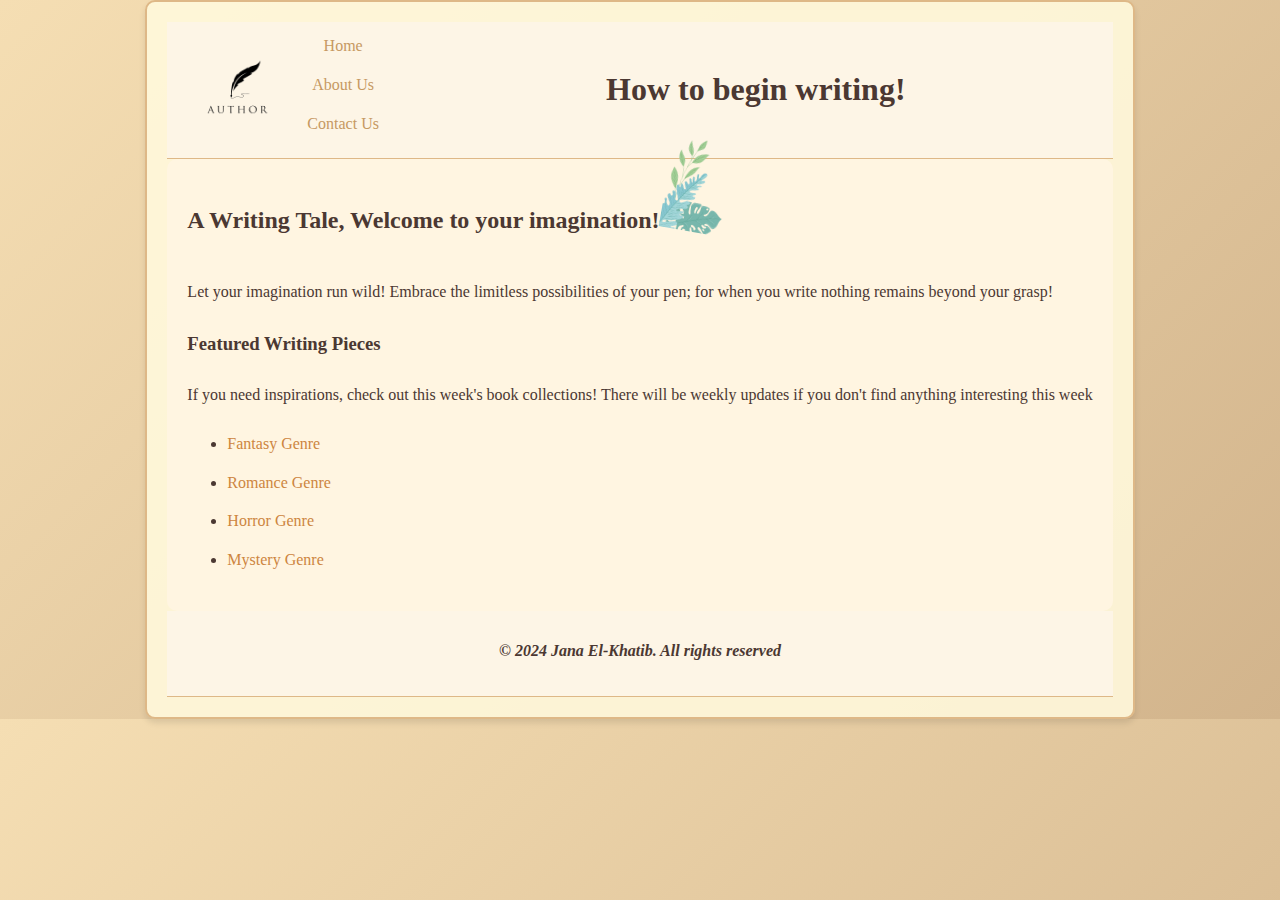
<file: index.html>
<!--Project Name: A Simple Website
Author: Jana El-Khatib
Date Last Modified: 7/23/2024-->

<!DOCTYPE html>
<html lang="en">

<head>
    <meta name="viewport" content="width=device-width, initial-scale=1.0">
    <title>
        Home - A Writer Story
    </title>
    <meta charset="utf-8">
    <link rel="stylesheet" href="website.css">
</head>

<body>
    <div class="wrapper">
        <header>
            <nav>
                <img src="logo.png" alt="Logo" class="logo">
                <ul>
                    <li><a href="index.html"> Home </a></li>
                    <li><a href="about.html"> About Us </a></li>
                    <li><a href="contact.html"> Contact Us </a></li>
                </ul>
            </nav>
            <h1>How to begin writing!</h1>
        </header>
        <main>
            <div class="leaf">
                <h2>A Writing Tale, Welcome to your imagination!</h2>
                <img src="tropical-branches-with-leaves-pastel-color-on-white-background-free-vector-removebg-preview.png"
                    alt="decorative image" class="leaf-picture">
            </div>
            <p>
                Let your imagination run wild! Embrace the limitless possibilities of your pen; for when you write
                nothing remains beyond your grasp!
            </p>
            <h3>Featured Writing Pieces</h3>
            <p>
                If you need inspirations, check out this week's book collections!
                There will be weekly updates if you don't find anything interesting this week
            </p>
            <ul>
                <li><a href="article1.html"> Fantasy Genre </a></li>
                <li><a href="article2.html"> Romance Genre </a></li>
                <li><a href="article3.html"> Horror Genre </a></li>
                <li><a href="article4.html"> Mystery Genre </a></li>
            </ul>
        </main>
        <footer>
            <p>&copy; 2024 Jana El-Khatib. All rights reserved</p>
        </footer>
    </div>
</body>

</html>
</file>
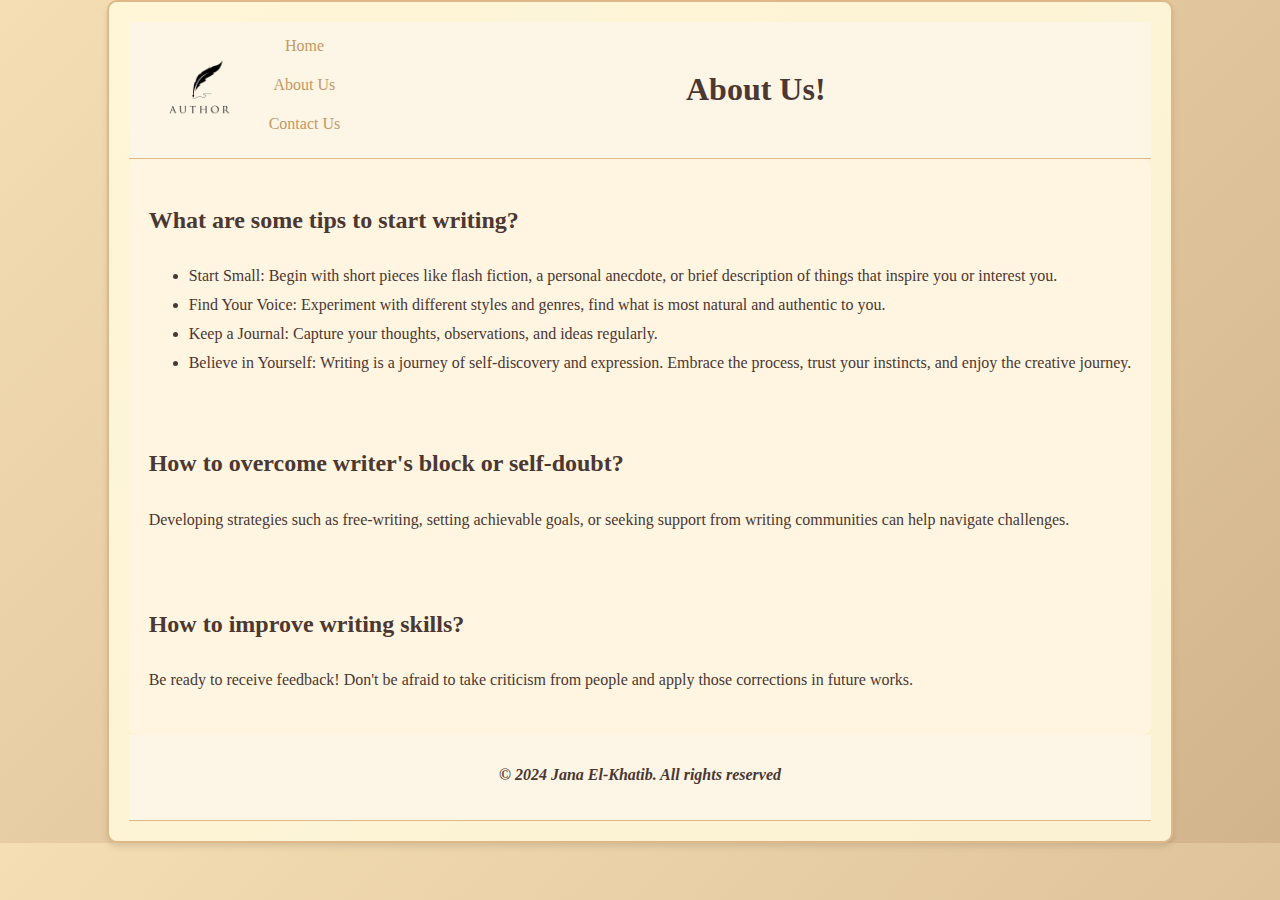
<file: about.html>
<!--Project Name: A Simple Website
Author: Jana El-Khatib
Date Last Modified: 7/23/2024-->

<!DOCTYPE html>
<html lang="en">

<head>
	<meta name="viewport" content="width=device-width, initial-scale=1.0">
	<title>About - A Writer Story</title>
	<meta charset="utf-8">
	<link rel="stylesheet" href="website.css">
</head>

<body>
	<div class="wrapper">
		<header>
			<nav>
				<img src="logo.png" alt="Logo" class="logo">
                <ul>
                    <li><a href="index.html"> Home </a></li>
                    <li><a href="about.html"> About Us </a></li>
                    <li><a href="contact.html"> Contact Us </a></li>
                </ul>
            </nav>
            <h1>About Us!</h1>
        </header>
        <main>
            <h2>What are some tips to start writing?</h2>
            <ul>
                <li>
                    Start Small: Begin with short pieces like flash fiction,
                    a personal anecdote, or brief description of things that
                    inspire you or interest you.
                </li>
                <li>
                    Find Your Voice: Experiment with different styles and genres,
                    find what is most natural and authentic to you.
                </li>
                <li>
                    Keep a Journal: Capture your thoughts, observations, and ideas regularly.
                </li>
                <li>
                    Believe in Yourself: Writing is a journey of self-discovery and expression.
                    Embrace the process, trust your instincts, and enjoy the creative journey.
                </li>
            </ul>
            <br>
            <h2>How to overcome writer's block or self-doubt?</h2>
            <p>
                Developing strategies such as free-writing, setting achievable goals, or seeking
                support from writing communities can help navigate challenges.
            </p>
            <br>
            <h2>How to improve writing skills?</h2>
            <p>
                Be ready to receive feedback! Don't be afraid to take
                criticism from people and apply those corrections in future works.
            </p>
        </main>
        <footer>
            <p>&copy; 2024 Jana El-Khatib. All rights reserved</p>
        </footer>
    </div>
</body>

</html>
</file>
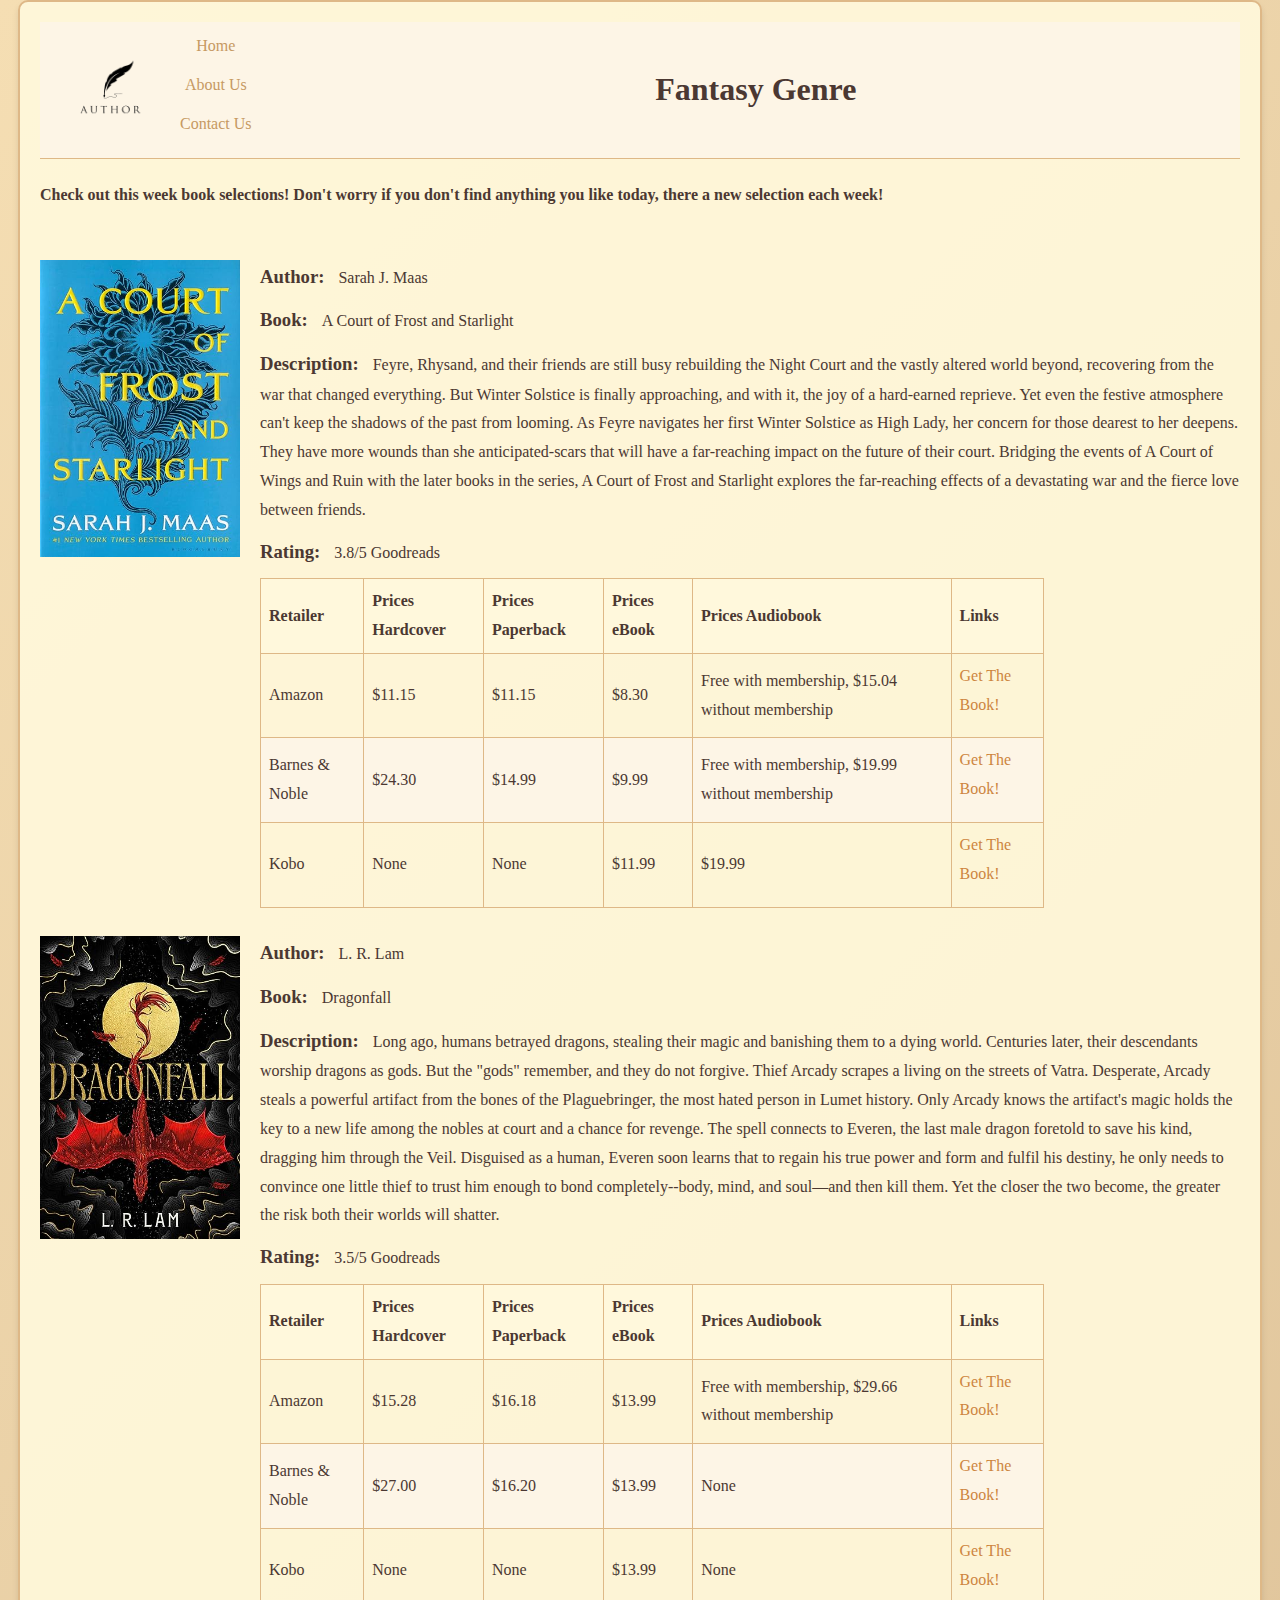
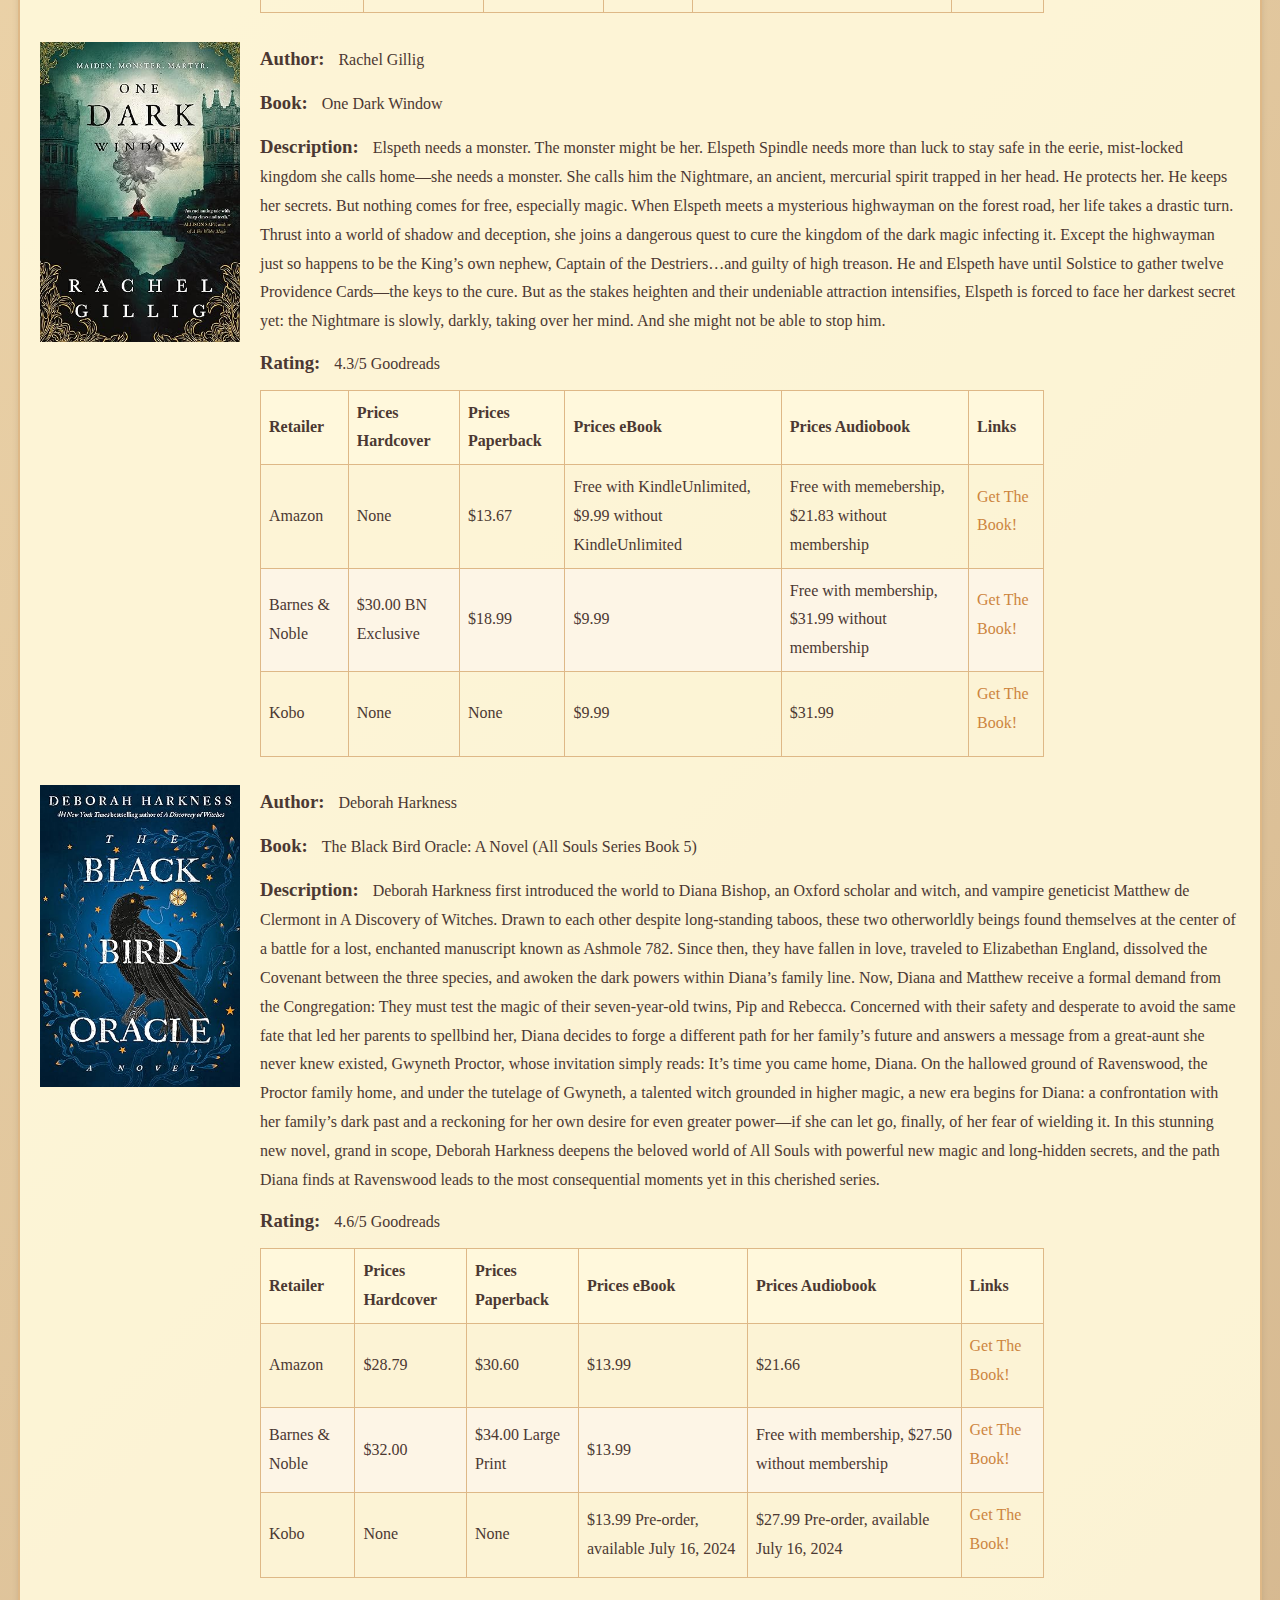
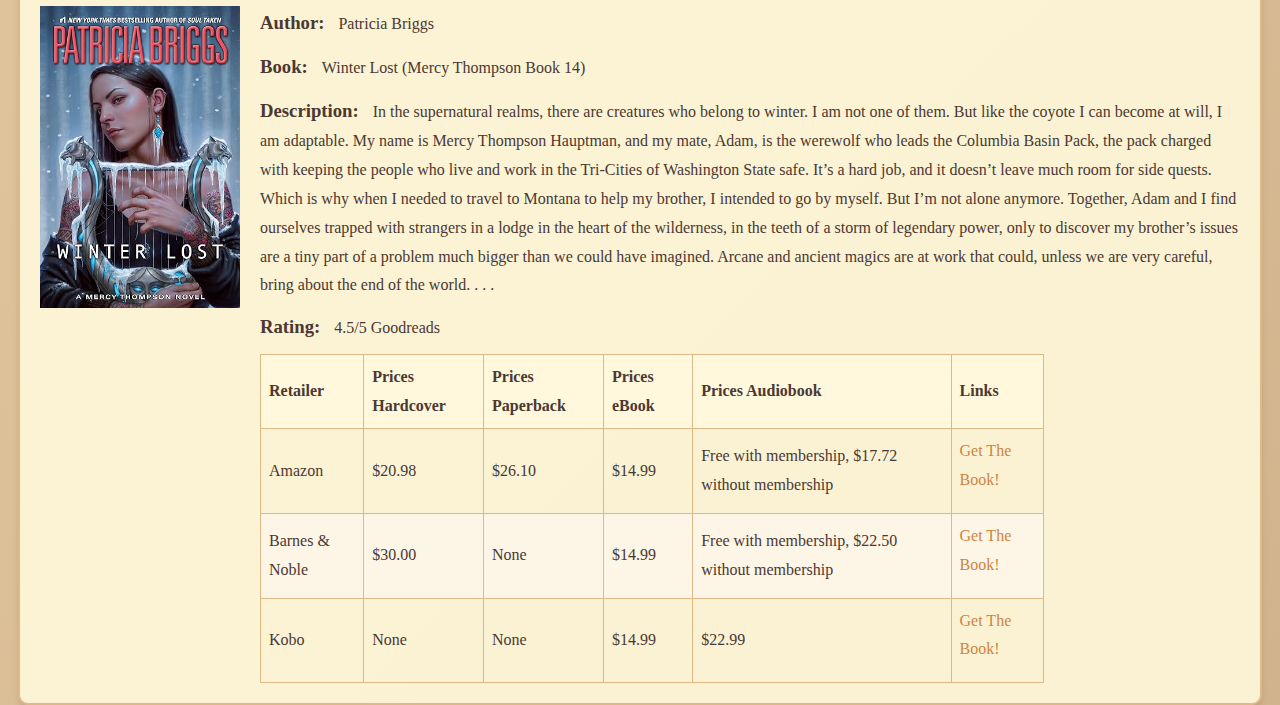
<file: article1.html>
<!--Project Name: A Simple Website
Author: Jana El-Khatib
Date Last Modified: 7/23/2024-->

<!DOCTYPE html>
<html lang="en">

<head>
    <meta name="viewport" content="width=device-width, initial-scale=1.0">
    <title>
        Fantasy Books
    </title>
    <meta charset="utf-8">
    <link rel="stylesheet" href="website.css">
</head>

<body>
    <div class="wrapper">
        <header>
            <nav>
                <img src="logo.png" alt="Logo" class="logo">
                <ul>
                    <li><a href="index.html"> Home </a></li>
                    <li><a href="about.html"> About Us </a></li>
                    <li><a href="contact.html"> Contact Us </a></li>
                </ul>
            </nav>
            <h1>Fantasy Genre</h1>
        </header>
        <h4> Check out this week book selections! Don't worry if you don't find anything you like today, there a new
            selection each week! </h4>
        <br>
        <div class="details">
            <img class="floatleft" src="A Court of Frost and Starlight.jpg" alt="A Court of Frost and Starlight"
                width="200">
            <div class="text">
                <ul>
                    <li>
                        <h3>Author:</h3>
                        <p>Sarah J. Maas</p>
                    </li>
                    <li>
                        <h3>Book:</h3>
                        <p>A Court of Frost and Starlight</p>
                    </li>
                    <li>
                        <h3>Description:</h3>
                        <p>
                            Feyre, Rhysand, and their friends are still busy rebuilding the Night Court and the vastly
                            altered world beyond, recovering from the war that changed everything. But Winter Solstice
                            is finally approaching, and with it, the joy of a hard-earned reprieve.
                            Yet even the festive atmosphere can't keep the shadows of the past from looming. As Feyre
                            navigates her first Winter Solstice as High Lady, her concern for those dearest to her
                            deepens. They have more wounds than she anticipated-scars that will have a far-reaching
                            impact on the future of their court. Bridging the events of A Court of Wings and Ruin with
                            the later books in the series, A Court of Frost and Starlight explores the far-reaching
                            effects of a devastating war and the fierce love between friends.
                        </p>
                    </li>
                    <li>
                        <h3>Rating:</h3>
                        <p>3.8/5 Goodreads</p>
                    </li>
                </ul>
                <table>
                    <thead>
                        <tr>
                            <th>Retailer</th>
                            <th>Prices Hardcover</th>
                            <th>Prices Paperback</th>
                            <th>Prices eBook</th>
                            <th>Prices Audiobook</th>
                            <th>Links</th>
                        </tr>
                    </thead>
                    <tbody>
                        <tr>
                            <td>Amazon</td>
                            <td>$11.15</td>
                            <td>$11.15</td>
                            <td>$8.30</td>
                            <td>Free with membership, $15.04 without membership</td>
                            <td><a
                                    href="https://www.amazon.com/Court-Frost-Starlight-Thorns-Roses-ebook/dp/B075818VDG/ref=sr_1_1?crid=28R1UR1R5PP9&dib=eyJ2IjoiMSJ9.[base64].M1Z_ng2_FsBEcXtvAB6_WfUend4KTQ4qJ-lhKKDUgro&dib_tag=se&keywords=A+Court+of+Frost+and+Starlight&qid=1720212992&s=digital-text&sprefix=a+court+of+frost+and+starlight+%2Cdigital-text%2C99&sr=1-1">Get
                                    The Book!</a></td>
                        </tr>
                        <tr>
                            <td>Barnes & Noble</td>
                            <td>$24.30</td>
                            <td>$14.99</td>
                            <td>$9.99</td>
                            <td>Free with membership, $19.99 without membership</td>
                            <td><a
                                    href="https://www.barnesandnoble.com/w/a-court-of-frost-and-starlight-sarah-j-maas/1127477102?ean=9781635575613">Get
                                    The Book!</a></td>
                        </tr>
                        <tr>
                            <td>Kobo</td>
                            <td>None</td>
                            <td>None</td>
                            <td>$11.99</td>
                            <td>$19.99</td>
                            <td><a
                                    href="https://www.kobo.com/us/en/ebook/a-court-of-frost-and-starlight?utm_source=google_action">Get
                                    The Book!</a></td>
                        </tr>
                    </tbody>
                </table>
            </div>
        </div>
        <br>
        <div class="details">
            <img class="floatleft" src="Dragonfall.jpg" alt="Dragonfall" width="200">
            <div class="text">
                <ul>
                    <li>
                        <h3>Author:</h3>
                        <p>L. R. Lam</p>
                    </li>
                    <li>
                        <h3>Book:</h3>
                        <p>Dragonfall</p>
                    </li>
                    <li>
                        <h3>Description:</h3>
                        <p>
                            Long ago, humans betrayed dragons, stealing their magic and banishing them to a dying world.
                            Centuries later, their descendants worship dragons as gods. But the "gods" remember, and
                            they do not forgive.

                            Thief Arcady scrapes a living on the streets of Vatra. Desperate, Arcady steals a powerful
                            artifact from the bones of the Plaguebringer, the most hated person in Lumet history. Only
                            Arcady knows the artifact's magic holds the key to a new life among the nobles at court and
                            a chance for revenge.

                            The spell connects to Everen, the last male dragon foretold to save his kind, dragging him
                            through the Veil. Disguised as a human, Everen soon learns that to regain his true power and
                            form and fulfil his destiny, he only needs to convince one little thief to trust him enough
                            to bond completely--body, mind, and soul—and then kill them.

                            Yet the closer the two become, the greater the risk both their worlds will shatter.
                        </p>
                    </li>
                    <li>
                        <h3>Rating:</h3>
                        <p>3.5/5 Goodreads</p>
                    </li>
                </ul>
                <table>
                    <thead>
                        <tr>
                            <th>Retailer</th>
                            <th>Prices Hardcover</th>
                            <th>Prices Paperback</th>
                            <th>Prices eBook</th>
                            <th>Prices Audiobook</th>
                            <th>Links</th>
                        </tr>
                    </thead>
                    <tbody>
                        <tr>
                            <td>Amazon</td>
                            <td>$15.28</td>
                            <td>$16.18</td>
                            <td>$13.99</td>
                            <td>Free with membership, $29.66 without membership</td>
                            <td><a
                                    href="https://www.amazon.com/Dragonfall-Dragon-Scales-Book-1-ebook/dp/B0B96PM3MY/ref=sr_1_1?crid=LMBTLM9FB0TJ&dib=eyJ2IjoiMSJ9.[base64].cwqVcMLy9BmG7G2kd0RX4hnD5YHIl9w4Uchazd_hyMc&dib_tag=se&keywords=Dragonfall&qid=1720212912&s=digital-text&sprefix=dragonfall%2Cdigital-text%2C102&sr=1-1">Get
                                    The Book!</a></td>
                        </tr>
                        <tr>
                            <td>Barnes & Noble</td>
                            <td>$27.00</td>
                            <td>$16.20</td>
                            <td>$13.99</td>
                            <td>None</td>
                            <td><a
                                    href="https://www.barnesandnoble.com/w/dragonfall-l-r-lam/1141941880;jsessionid=4C004F401B9F117A0E9CE79364B2ECC9.prodny_store02-atgap15?ean=9780756419509">Get
                                    The Book!</a></td>
                        </tr>
                        <tr>
                            <td>Kobo</td>
                            <td>None</td>
                            <td>None</td>
                            <td>$13.99</td>
                            <td>None</td>
                            <td><a href="https://www.kobo.com/us/en/ebook/dragonfall-4">Get The Book!</a></td>
                        </tr>
                    </tbody>
                </table>
            </div>
        </div>

        <br>
        <div class="details">
            <img class="floatleft" src="One Dark Window.jpg" alt="One Dark Window" width="200">
            <div class="text">
                <ul>
                    <li>
                        <h3>Author:</h3>
                        <p>Rachel Gillig</p>
                    </li>
                    <li>
                        <h3>Book:</h3>
                        <p>One Dark Window</p>
                    </li>
                    <li>
                        <h3>Description:</h3>
                        <p>
                            Elspeth needs a monster. The monster might be her.

                            Elspeth Spindle needs more than luck to stay safe in the eerie, mist-locked kingdom she
                            calls home—she needs a monster.
                            She calls him the Nightmare, an ancient, mercurial spirit trapped in her head. He protects
                            her. He keeps her secrets.

                            But nothing comes for free, especially magic.

                            When Elspeth meets a mysterious highwayman on the forest road, her life takes a drastic
                            turn. Thrust into a world of shadow
                            and deception, she joins a dangerous quest to cure the kingdom of the dark magic infecting
                            it. Except the highwayman just so
                            happens to be the King’s own nephew, Captain of the Destriers…and guilty of high treason.

                            He and Elspeth have until Solstice to gather twelve Providence Cards—the keys to the cure.
                            But as the stakes heighten and their
                            undeniable attraction intensifies, Elspeth is forced to face her darkest secret yet: the
                            Nightmare is slowly, darkly, taking over her mind.
                            And she might not be able to stop him.
                        </p>
                    </li>
                    <li>
                        <h3>Rating:</h3>
                        <p>4.3/5 Goodreads</p>
                    </li>
                </ul>
                <table>
                    <thead>
                        <tr>
                            <th>Retailer</th>
                            <th>Prices Hardcover</th>
                            <th>Prices Paperback</th>
                            <th>Prices eBook</th>
                            <th>Prices Audiobook</th>
                            <th>Links</th>
                        </tr>
                    </thead>
                    <tbody>
                        <tr>
                            <td>Amazon</td>
                            <td>None</td>
                            <td>$13.67</td>
                            <td>Free with KindleUnlimited, $9.99 without KindleUnlimited</td>
                            <td>Free with memebership, $21.83 without membership</td>
                            <td><a
                                    href="https://www.amazon.com/Audible-One-Dark-Window/dp/B0B2FM7Q9V/ref=tmm_aud_swatch_0?_encoding=UTF8&qid=&sr=">Get
                                    The Book!</a></td>
                        </tr>
                        <tr>
                            <td>Barnes & Noble</td>
                            <td>$30.00 BN Exclusive</td>
                            <td>$18.99</td>
                            <td>$9.99</td>
                            <td>Free with membership, $31.99 without membership</td>
                            <td><a
                                    href="https://www.barnesandnoble.com/w/one-dark-window-rachel-gillig/1139653639?ean=9780316312486">Get
                                    The Book!</a></td>
                        </tr>
                        <tr>
                            <td>Kobo</td>
                            <td>None</td>
                            <td>None</td>
                            <td>$9.99</td>
                            <td>$31.99</td>
                            <td><a href="https://www.kobo.com/us/en/ebook/one-dark-window">Get The Book!</a></td>
                        </tr>
                    </tbody>
                </table>
            </div>
        </div>
        <br>
        <div class="details">
            <img class="floatleft" src="The Black Bird Oracle.jpg" alt="One Dark Window" width="200">
            <div class="text">
                <ul>
                    <li>
                        <h3>Author:</h3>
                        <p>Deborah Harkness</p>
                    </li>
                    <li>
                        <h3>Book:</h3>
                        <p>The Black Bird Oracle: A Novel (All Souls Series Book 5)</p>
                    </li>
                    <li>
                        <h3>Description:</h3>
                        <p>
                            Deborah Harkness first introduced the world to Diana Bishop, an Oxford scholar and witch,
                            and vampire geneticist
                            Matthew de Clermont in A Discovery of Witches. Drawn to each other despite long-standing
                            taboos, these two otherworldly
                            beings found themselves at the center of a battle for a lost, enchanted manuscript known as
                            Ashmole 782. Since then,
                            they have fallen in love, traveled to Elizabethan England, dissolved the Covenant between
                            the three species, and
                            awoken the dark powers within Diana’s family line.

                            Now, Diana and Matthew receive a formal demand from the Congregation: They must test the
                            magic of their seven-year-old twins,
                            Pip and Rebecca. Concerned with their safety and desperate to avoid the same fate that led
                            her parents to spellbind her,
                            Diana decides to forge a different path for her family’s future and answers a message from a
                            great-aunt she never knew existed,
                            Gwyneth Proctor, whose invitation simply reads: It’s time you came home, Diana.

                            On the hallowed ground of Ravenswood, the Proctor family home, and under the tutelage of
                            Gwyneth, a talented witch grounded
                            in higher magic, a new era begins for Diana: a confrontation with her family’s dark past and
                            a reckoning for her own desire
                            for even greater power—if she can let go, finally, of her fear of wielding it.

                            In this stunning new novel, grand in scope, Deborah Harkness deepens the beloved world of
                            All Souls with powerful new magic
                            and long-hidden secrets, and the path Diana finds at Ravenswood leads to the most
                            consequential moments yet in this cherished series.
                        </p>
                    </li>
                    <li>
                        <h3>Rating:</h3>
                        <p>4.6/5 Goodreads</p>
                    </li>
                </ul>
                <table>
                    <thead>
                        <tr>
                            <th>Retailer</th>
                            <th>Prices Hardcover</th>
                            <th>Prices Paperback</th>
                            <th>Prices eBook</th>
                            <th>Prices Audiobook</th>
                            <th>Links</th>
                        </tr>
                    </thead>
                    <tbody>
                        <tr>
                            <td>Amazon</td>
                            <td>$28.79</td>
                            <td>$30.60</td>
                            <td>$13.99</td>
                            <td>$21.66</td>
                            <td><a
                                    href="https://www.amazon.com/Black-Bird-Oracle-Novel-Souls-ebook/dp/B0CPV6S3D7/ref=sr_1_1?crid=7OJZJ1YC54D1&dib=eyJ2IjoiMSJ9.UlSxnbGnaPqHd6GoTKP51rl15dnuPPZ4E9p9CFikFWRVcXcD5ZgqR4WM-IBCB5S3rvQpmJg5zbTXKAXV7nuMR_FVHQ_wXqD8ha4HH5xByaI.JqfB07rUdiceAFFvx2KP_NjFfEsEJPhi_LWVK-NQtIg&dib_tag=se&keywords=The+Black+Bird+Oracle&qid=1720212979&s=digital-text&sprefix=the+black+bird+oracle+%2Cdigital-text%2C97&sr=1-1">Get
                                    The Book!</a></td>
                        </tr>
                        <tr>
                            <td>Barnes & Noble</td>
                            <td>$32.00</td>
                            <td>$34.00 Large Print</td>
                            <td>$13.99</td>
                            <td>Free with membership, $27.50 without membership</td>
                            <td><a
                                    href="https://www.barnesandnoble.com/w/the-black-bird-oracle-deborah-harkness/1144492833?ean=9780593724774">Get
                                    The Book!</a></td>
                        </tr>
                        <tr>
                            <td>Kobo</td>
                            <td>None</td>
                            <td>None</td>
                            <td>$13.99 Pre-order, available July 16, 2024</td>
                            <td>$27.99 Pre-order, available July 16, 2024</td>
                            <td><a href="https://www.kobo.com/us/en/audiobook/the-black-bird-oracle-2">Get The Book!</a>
                            </td>
                        </tr>
                    </tbody>
                </table>
            </div>
        </div>
        <br>
        <div class="details">
            <img class="floatleft" src="Winter Lost.jpg" alt="One Dark Window" width="200">
            <div class="text">
                <ul>
                    <li>
                        <h3>Author:</h3>
                        <p>Patricia Briggs</p>
                    </li>
                    <li>
                        <h3>Book:</h3>
                        <p>Winter Lost (Mercy Thompson Book 14)</p>
                    </li>
                    <li>
                        <h3>Description:</h3>
                        <p>
                            In the supernatural realms, there are creatures who belong to winter. I am not one of them.
                            But like the coyote I can become at will, I am adaptable.

                            My name is Mercy Thompson Hauptman, and my mate, Adam, is the werewolf who leads the
                            Columbia Basin Pack, the pack charged with keeping
                            the people who live and work in the Tri-Cities of Washington State safe. It’s a hard job,
                            and it doesn’t leave much room for side quests.
                            Which is why when I needed to travel to Montana to help my brother, I intended to go by
                            myself.

                            But I’m not alone anymore.

                            Together, Adam and I find ourselves trapped with strangers in a lodge in the heart of the
                            wilderness, in the teeth of a storm of
                            legendary power, only to discover my brother’s issues are a tiny part of a problem much
                            bigger than we could have imagined. Arcane and
                            ancient magics are at work that could, unless we are very careful, bring about the end of
                            the world. . . .
                        </p>
                    </li>
                    <li>
                        <h3>Rating:</h3>
                        <p>4.5/5 Goodreads</p>
                    </li>
                </ul>
                <table>
                    <thead>
                        <tr>
                            <th>Retailer</th>
                            <th>Prices Hardcover</th>
                            <th>Prices Paperback</th>
                            <th>Prices eBook</th>
                            <th>Prices Audiobook</th>
                            <th>Links</th>
                        </tr>
                    </thead>
                    <tbody>
                        <tr>
                            <td>Amazon</td>
                            <td>$20.98</td>
                            <td>$26.10</td>
                            <td>$14.99</td>
                            <td>Free with membership, $17.72 without membership</td>
                            <td><a
                                    href="https://www.amazon.com/Winter-Lost-Mercy-Thompson-Book-ebook/dp/B0CM8BNN6S/ref=sr_1_1?crid=312YZJH2WX456&dib=eyJ2IjoiMSJ9.[base64].rxfaapU65pNPhUWVMtVg_yciXLUof-er9tAvmDDeuws&dib_tag=se&keywords=Winter+Lost&qid=1720212964&s=digital-text&sprefix=winter+lost+%2Cdigital-text%2C125&sr=1-1">Get
                                    The Book!</a></td>
                        </tr>
                        <tr>
                            <td>Barnes & Noble</td>
                            <td>$30.00</td>
                            <td>None</td>
                            <td>$14.99</td>
                            <td>Free with membership, $22.50 without membership</td>
                            <td><a
                                    href="https://www.barnesandnoble.com/w/winter-lost-patricia-briggs/1144304819;jsessionid=4C004F401B9F117A0E9CE79364B2ECC9.prodny_store02-atgap15?ean=9780593819425">Get
                                    The Book!</a></td>
                        </tr>
                        <tr>
                            <td>Kobo</td>
                            <td>None</td>
                            <td>None</td>
                            <td>$14.99</td>
                            <td>$22.99</td>
                            <td><a href="https://www.kobo.com/us/en/ebook/winter-lost">Get The Book!</a></td>
                        </tr>
                    </tbody>
                </table>
            </div>
        </div>
    </div>
</body>

</html>
</file>
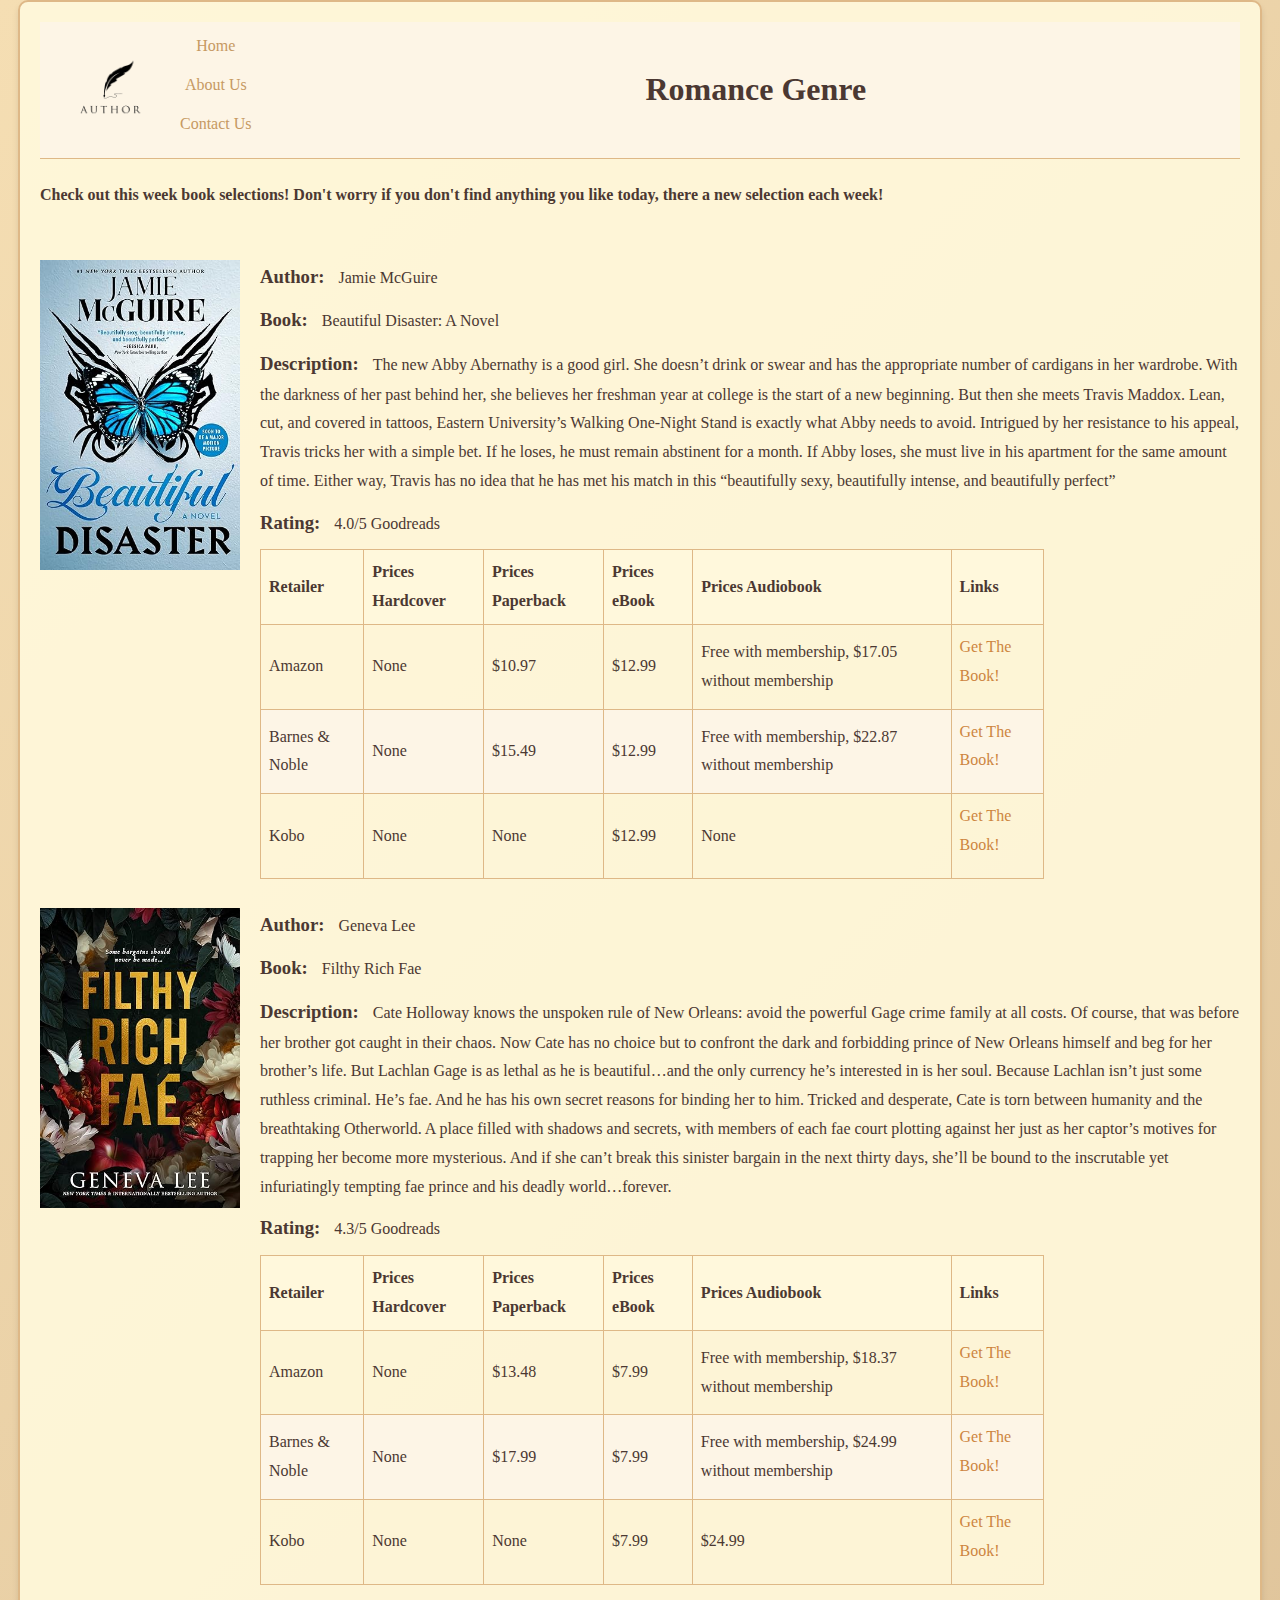
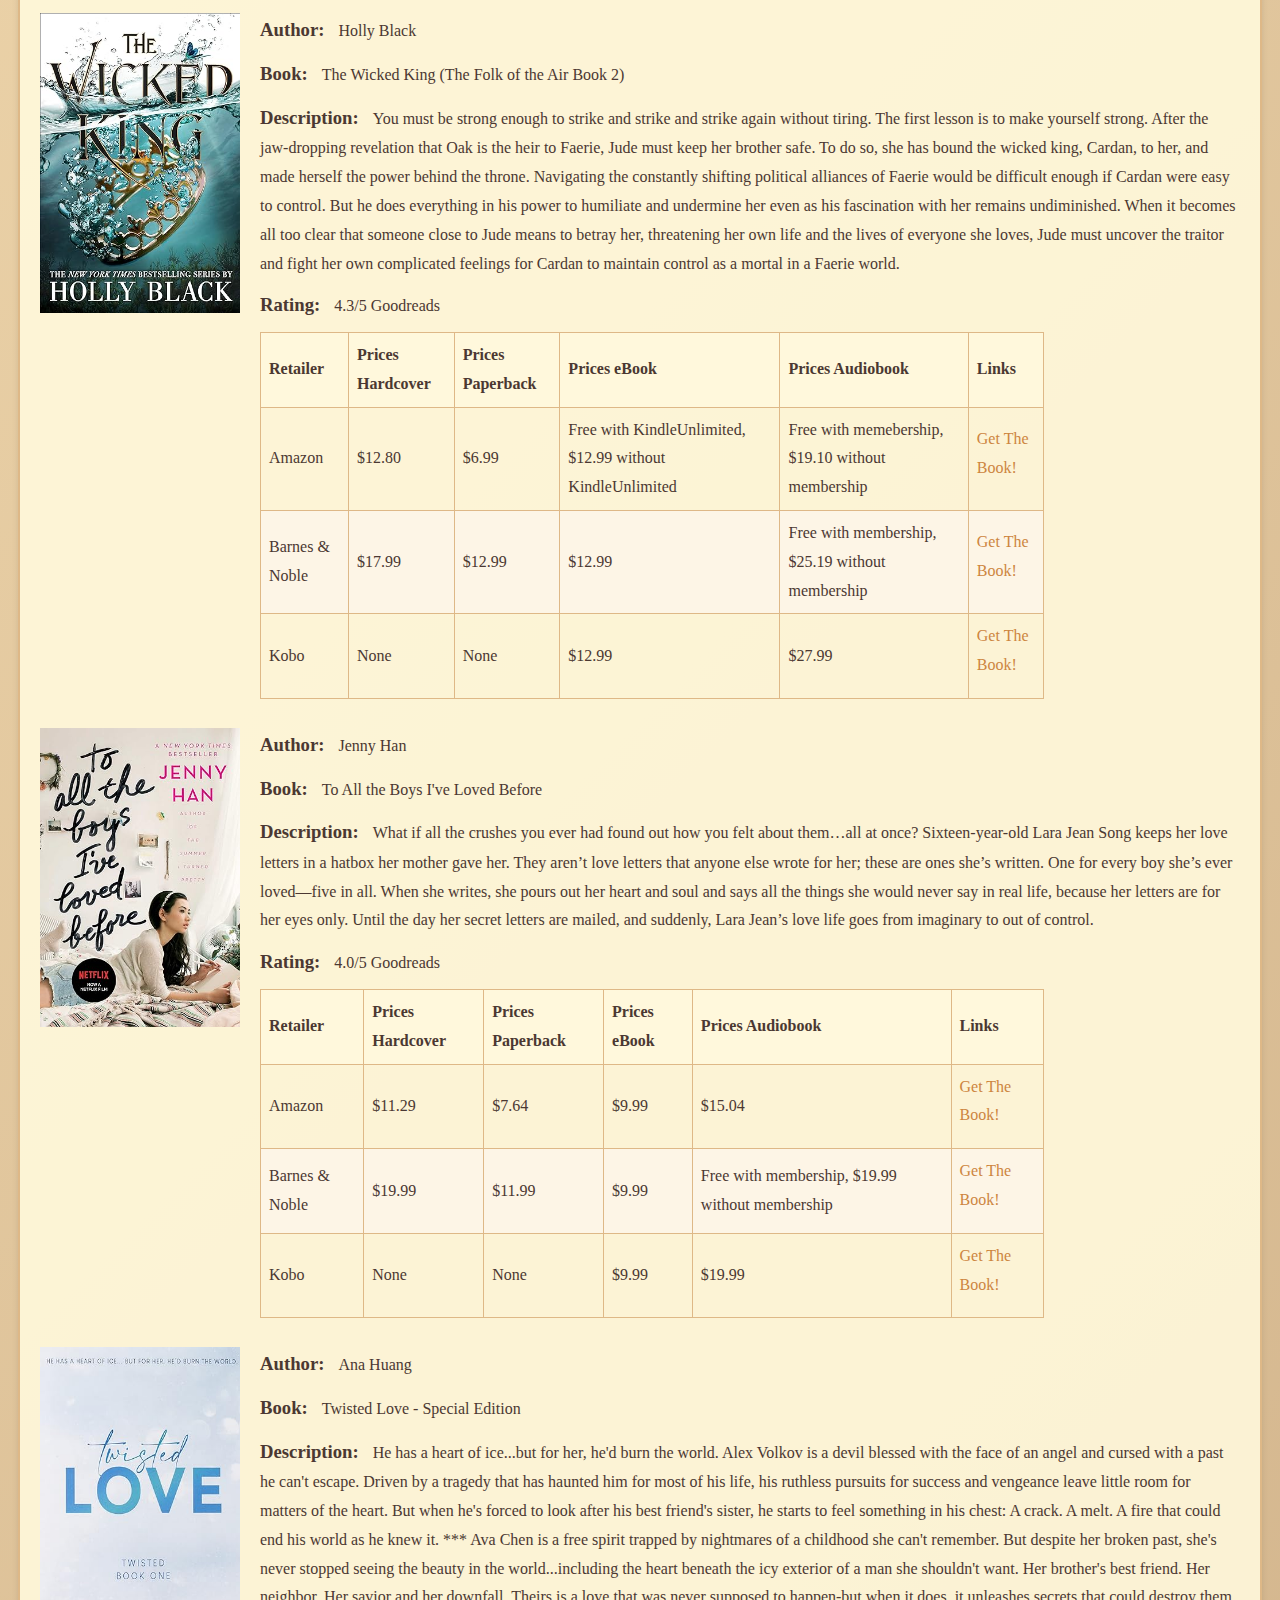
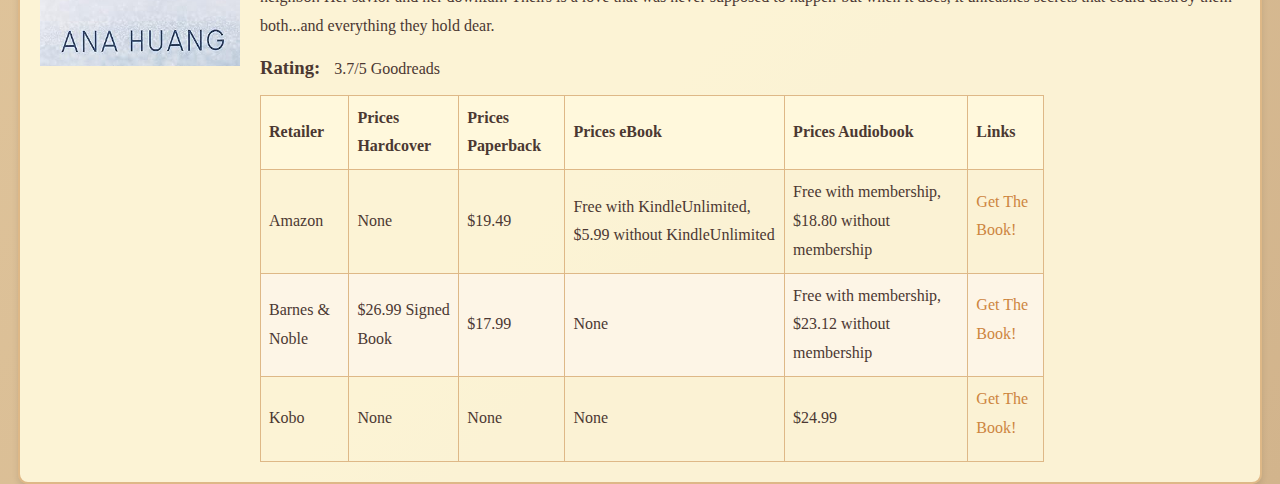
<file: article2.html>
<!--Project Name: A Simple Website
Author: Jana El-Khatib
Date Last Modified: 7/23/2024-->

<!DOCTYPE html>
<html lang="en">

<head>
    <meta name="viewport" content="width=device-width, initial-scale=1.0">
    <title>
        Romance Books
    </title>
    <meta charset="utf-8">
    <link rel="stylesheet" href="website.css">
</head>

<body>
    <div class="wrapper">
        <header>
            <nav>
                <img src="logo.png" alt="Logo" class="logo">
                <ul>
                    <li><a href="index.html"> Home </a></li>
                    <li><a href="about.html"> About Us </a></li>
                    <li><a href="contact.html"> Contact Us </a></li>
                </ul>
            </nav>
            <h1> Romance Genre </h1>
        </header>
        <h4> Check out this week book selections! Don't worry if you don't find anything you like today, there a new
            selection each week! </h4>
        <br>
        <div class="details">
            <img class="floatleft" src="Beautiful Disaster.jpg" alt="Beautiful Disaster" width="200">
            <div class="text">
                <ul>
                    <li>
                        <h3>Author:</h3>
                        <p>Jamie McGuire</p>
                    </li>
                    <li>
                        <h3>Book:</h3>
                        <p>Beautiful Disaster: A Novel</p>
                    </li>
                    <li>
                        <h3>Description:</h3>
                        <p>
                            The new Abby Abernathy is a good girl. She doesn’t drink or swear and has the appropriate
                            number of cardigans in her wardrobe.
                            With the darkness of her past behind her, she believes her freshman year at college is the
                            start of a new beginning. But then she meets Travis Maddox.

                            Lean, cut, and covered in tattoos, Eastern University’s Walking One-Night Stand is exactly
                            what Abby needs to avoid.
                            Intrigued by her resistance to his appeal, Travis tricks her with a simple bet. If he loses,
                            he must remain abstinent
                            for a month. If Abby loses, she must live in his apartment for the same amount of time.
                            Either way, Travis has no idea
                            that he has met his match in this “beautifully sexy, beautifully intense, and beautifully
                            perfect”
                        </p>
                    </li>
                    <li>
                        <h3>Rating:</h3>
                        <p>4.0/5 Goodreads</p>
                    </li>
                </ul>
                <table>
                    <thead>
                        <tr>
                            <th>Retailer</th>
                            <th>Prices Hardcover</th>
                            <th>Prices Paperback</th>
                            <th>Prices eBook</th>
                            <th>Prices Audiobook</th>
                            <th>Links</th>
                        </tr>
                    </thead>
                    <tbody>
                        <tr>
                            <td>Amazon</td>
                            <td>None</td>
                            <td>$10.97</td>
                            <td>$12.99</td>
                            <td>Free with membership, $17.05 without membership</td>
                            <td><a
                                    href="https://www.amazon.com/Beautiful-Disaster-Novel-Jamie-McGuire-ebook/dp/B008JMKN4Y/ref=tmm_kin_swatch_0?_encoding=UTF8&dib_tag=se&dib=eyJ2IjoiMSJ9.[base64].fg5B11lndljNqNE6s33fJQTKnY6FI2dXqJOIhsujqvo&qid=1720220548&sr=1-1">Get
                                    The Book!</a></td>
                        </tr>
                        <tr>
                            <td>Barnes & Noble</td>
                            <td>None</td>
                            <td>$15.49</td>
                            <td>$12.99</td>
                            <td>Free with membership, $22.87 without membership</td>
                            <td><a
                                    href="https://www.barnesandnoble.com/w/beautiful-disaster-jamie-mcguire/1102548031?ean=9781476712048">Get
                                    The Book!</a></td>
                        </tr>
                        <tr>
                            <td>Kobo</td>
                            <td>None</td>
                            <td>None</td>
                            <td>$12.99</td>
                            <td>None</td>
                            <td><a href="https://www.kobo.com/us/en/ebook/beautiful-disaster-5">Get The Book!</a></td>
                        </tr>
                    </tbody>
                </table>
            </div>
        </div>
        <br>
        <div class="details">
            <img class="floatleft" src="Filthy Rich Fae.jpg" alt="Filthy Rich Fae" width="200">
            <div class="text">
                <ul>
                    <li>
                        <h3>Author:</h3>
                        <p>Geneva Lee</p>
                    </li>
                    <li>
                        <h3>Book:</h3>
                        <p>Filthy Rich Fae</p>
                    </li>
                    <li>
                        <h3>Description:</h3>
                        <p>
                            Cate Holloway knows the unspoken rule of New Orleans: avoid the powerful Gage crime family
                            at all costs.
                            Of course, that was before her brother got caught in their chaos. Now Cate has no choice but
                            to confront
                            the dark and forbidding prince of New Orleans himself and beg for her brother’s life.

                            But Lachlan Gage is as lethal as he is beautiful…and the only currency he’s interested in is
                            her soul.

                            Because Lachlan isn’t just some ruthless criminal. He’s fae. And he has his own secret
                            reasons for binding her to him.

                            Tricked and desperate, Cate is torn between humanity and the breathtaking Otherworld. A
                            place filled with
                            shadows and secrets, with members of each fae court plotting against her just as her
                            captor’s motives for
                            trapping her become more mysterious.

                            And if she can’t break this sinister bargain in the next thirty days, she’ll be bound to the
                            inscrutable
                            yet infuriatingly tempting fae prince and his deadly world…forever.
                        </p>
                    </li>
                    <li>
                        <h3>Rating:</h3>
                        <p>4.3/5 Goodreads</p>
                    </li>
                </ul>
                <table>
                    <thead>
                        <tr>
                            <th>Retailer</th>
                            <th>Prices Hardcover</th>
                            <th>Prices Paperback</th>
                            <th>Prices eBook</th>
                            <th>Prices Audiobook</th>
                            <th>Links</th>
                        </tr>
                    </thead>
                    <tbody>
                        <tr>
                            <td>Amazon</td>
                            <td>None</td>
                            <td>$13.48</td>
                            <td>$7.99</td>
                            <td>Free with membership, $18.37 without membership</td>
                            <td><a
                                    href="https://www.amazon.com/Filthy-Rich-Fae-Geneva-Lee-ebook/dp/B0CH72FBRQ/ref=sr_1_1?crid=XFVI3MATFDBP&dib=eyJ2IjoiMSJ9.[base64].1oLtYc_JvyZhS2NbmfWXZHth74CoiWaVFn5kPVCGEFA&dib_tag=se&keywords=Filthy+Rich+Fae&qid=1720220943&s=digital-text&sprefix=filthy+rich+fae%2Cdigital-text%2C113&sr=1-1">Get
                                    The Book!</a></td>
                        </tr>
                        <tr>
                            <td>Barnes & Noble</td>
                            <td>None</td>
                            <td>$17.99</td>
                            <td>$7.99</td>
                            <td>Free with membership, $24.99 without membership</td>
                            <td><a
                                    href="https://www.barnesandnoble.com/w/filthy-rich-fae-geneva-lee/1143362612?ean=9781649375773">Get
                                    The Book!</a></td>
                        </tr>
                        <tr>
                            <td>Kobo</td>
                            <td>None</td>
                            <td>None</td>
                            <td>$7.99</td>
                            <td>$24.99</td>
                            <td><a href="https://www.kobo.com/us/en/ebook/filthy-rich-fae">Get The Book!</a></td>
                        </tr>
                    </tbody>
                </table>
            </div>
        </div>
        <br>
        <div class="details">
            <img class="floatleft" src="The Wicked King.jpg" alt="The Wicked King" width="200">
            <div class="text">
                <ul>
                    <li>
                        <h3>Author:</h3>
                        <p>Holly Black</p>
                    </li>
                    <li>
                        <h3>Book:</h3>
                        <p>The Wicked King (The Folk of the Air Book 2)</p>
                    </li>
                    <li>
                        <h3>Description:</h3>
                        <p>
                            You must be strong enough to strike and strike and strike again without tiring.
                            The first lesson is to make yourself strong.
                            After the jaw-dropping revelation that Oak is the heir to Faerie, Jude must keep her brother
                            safe.
                            To do so, she has bound the wicked king, Cardan, to her, and made herself the power behind
                            the throne.
                            Navigating the constantly shifting political alliances of Faerie would be difficult enough
                            if Cardan were easy to control.
                            But he does everything in his power to humiliate and undermine her even as his fascination
                            with her remains undiminished.
                            When it becomes all too clear that someone close to Jude means to betray her, threatening
                            her own life and the lives of
                            everyone she loves, Jude must uncover the traitor and fight her own complicated feelings for
                            Cardan to maintain control
                            as a mortal in a Faerie world.
                        </p>
                    </li>
                    <li>
                        <h3>Rating:</h3>
                        <p>4.3/5 Goodreads</p>
                    </li>
                </ul>
                <table>
                    <thead>
                        <tr>
                            <th>Retailer</th>
                            <th>Prices Hardcover</th>
                            <th>Prices Paperback</th>
                            <th>Prices eBook</th>
                            <th>Prices Audiobook</th>
                            <th>Links</th>
                        </tr>
                    </thead>
                    <tbody>
                        <tr>
                            <td>Amazon</td>
                            <td>$12.80</td>
                            <td>$6.99</td>
                            <td>Free with KindleUnlimited, $12.99 without KindleUnlimited</td>
                            <td>Free with memebership, $19.10 without membership</td>
                            <td><a
                                    href="https://www.amazon.com/Wicked-King-Folk-Air-Book-ebook/dp/B07B8CFPSN/ref=sr_1_1?crid=32L8E3CW04EKM&dib=eyJ2IjoiMSJ9.[base64].-EaCVvsUIsOPJNn7c3GXLwtgz66DVWoIcqYRm7iXaGI&dib_tag=se&keywords=The+Wicked+King&qid=1720220481&s=digital-text&sprefix=the+wicked+king%2Cdigital-text%2C113&sr=1-1">Get
                                    The Book!</a></td>
                        </tr>
                        <tr>
                            <td>Barnes & Noble</td>
                            <td>$17.99</td>
                            <td>$12.99</td>
                            <td>$12.99</td>
                            <td>Free with membership, $25.19 without membership</td>
                            <td><a
                                    href="https://www.barnesandnoble.com/w/the-wicked-king-holly-black/1128113143?ean=9780316310321">Get
                                    The Book!</a></td>
                        </tr>
                        <tr>
                            <td>Kobo</td>
                            <td>None</td>
                            <td>None</td>
                            <td>$12.99</td>
                            <td>$27.99</td>
                            <td><a href="https://www.kobo.com/us/en/ebook/the-wicked-king">Get The Book!</a></td>
                        </tr>
                    </tbody>
                </table>
            </div>
        </div>
        <br>
        <div class="details">
            <img class="floatleft" src="To All The Boys.jpg" alt="To All The Boys I've Loved Before" width="200">
            <div class="text">
                <ul>
                    <li>
                        <h3>Author:</h3>
                        <p>Jenny Han</p>
                    </li>
                    <li>
                        <h3>Book:</h3>
                        <p>To All the Boys I've Loved Before</p>
                    </li>
                    <li>
                        <h3>Description:</h3>
                        <p>
                            What if all the crushes you ever had found out how you felt about them…all at once?

                            Sixteen-year-old Lara Jean Song keeps her love letters in a hatbox her mother gave her.
                            They aren’t love letters that anyone else wrote for her; these are ones she’s written.
                            One for every boy she’s ever loved—five in all. When she writes, she pours out her heart
                            and soul and says all the things she would never say in real life, because her letters are
                            for her eyes only. Until the day her secret letters are mailed, and suddenly, Lara Jean’s
                            love life goes from imaginary to out of control.
                        </p>
                    </li>
                    <li>
                        <h3>Rating:</h3>
                        <p>4.0/5 Goodreads</p>
                    </li>
                </ul>
                <table>
                    <thead>
                        <tr>
                            <th>Retailer</th>
                            <th>Prices Hardcover</th>
                            <th>Prices Paperback</th>
                            <th>Prices eBook</th>
                            <th>Prices Audiobook</th>
                            <th>Links</th>
                        </tr>
                    </thead>
                    <tbody>
                        <tr>
                            <td>Amazon</td>
                            <td>$11.29</td>
                            <td>$7.64</td>
                            <td>$9.99</td>
                            <td>$15.04</td>
                            <td><a
                                    href="https://www.amazon.com/All-Boys-Ive-Loved-Before-ebook/dp/B00DA9PX0A/ref=sr_1_1?crid=282EQLKB7Y8VI&dib=eyJ2IjoiMSJ9.[base64].EAHTnRzySEi_irK4837FNr9I3eTFqi6zIztbdEVD0jQ&dib_tag=se&keywords=To+All+the+Boys+I%27ve+Loved+Before&qid=1720220603&s=digital-text&sprefix=to+all+the+boys+i%27ve+loved+before%2Cdigital-text%2C134&sr=1-1">Get
                                    The Book!</a></td>
                        </tr>
                        <tr>
                            <td>Barnes & Noble</td>
                            <td>$19.99</td>
                            <td>$11.99</td>
                            <td>$9.99</td>
                            <td>Free with membership, $19.99 without membership</td>
                            <td><a
                                    href="https://www.barnesandnoble.com/w/to-all-the-boys-ive-loved-before-jenny-han/1115553213?ean=9781534438378">Get
                                    The Book!</a></td>
                        </tr>
                        <tr>
                            <td>Kobo</td>
                            <td>None</td>
                            <td>None</td>
                            <td>$9.99</td>
                            <td>$19.99</td>
                            <td><a href="https://www.kobo.com/us/en/ebook/to-all-the-boys-i-ve-loved-before">Get The
                                    Book!</a></td>
                        </tr>
                    </tbody>
                </table>
            </div>
        </div>
        <br>
        <div class="details">
            <img class="floatleft" src="Twisted Love.jpg" alt="Twisted Love" width="200">
            <div class="text">
                <ul>
                    <li>
                        <h3>Author:</h3>
                        <p>Ana Huang</p>
                    </li>
                    <li>
                        <h3>Book:</h3>
                        <p>Twisted Love - Special Edition</p>
                    </li>
                    <li>
                        <h3>Description:</h3>
                        <p>
                            He has a heart of ice...but for her, he'd burn the world.

                            Alex Volkov is a devil blessed with the face of an angel and cursed with a past he can't
                            escape.

                            Driven by a tragedy that has haunted him for most of his life, his ruthless pursuits for
                            success and vengeance leave little room for matters of the heart.

                            But when he's forced to look after his best friend's sister, he starts to feel something in
                            his chest:

                            A crack.
                            A melt.
                            A fire that could end his world as he knew it.

                            ***

                            Ava Chen is a free spirit trapped by nightmares of a childhood she can't remember.

                            But despite her broken past, she's never stopped seeing the beauty in the world...including
                            the heart beneath the icy exterior of a man she shouldn't want.

                            Her brother's best friend.
                            Her neighbor.
                            Her savior and her downfall.

                            Theirs is a love that was never supposed to happen-but when it does, it unleashes secrets
                            that could destroy them both...and everything they hold dear.
                        </p>
                    </li>
                    <li>
                        <h3>Rating:</h3>
                        <p>3.7/5 Goodreads</p>
                    </li>
                </ul>
                <table>
                    <thead>
                        <tr>
                            <th>Retailer</th>
                            <th>Prices Hardcover</th>
                            <th>Prices Paperback</th>
                            <th>Prices eBook</th>
                            <th>Prices Audiobook</th>
                            <th>Links</th>
                        </tr>
                    </thead>
                    <tbody>
                        <tr>
                            <td>Amazon</td>
                            <td>None</td>
                            <td>$19.49</td>
                            <td>Free with KindleUnlimited, $5.99 without KindleUnlimited</td>
                            <td>Free with membership, $18.80 without membership</td>
                            <td><a
                                    href="https://www.amazon.com/Twisted-Love-Special-Ana-Huang/dp/1087939275/?_encoding=UTF8&pd_rd_w=wKYQQ&content-id=amzn1.sym.f911c8db-3a2b-4b3e-952f-b80fdcee83f4&pf_rd_p=f911c8db-3a2b-4b3e-952f-b80fdcee83f4&pf_rd_r=136-9566336-7829644&pd_rd_wg=5IiWW&pd_rd_r=b1430163-14d6-45b5-b4e3-f333083f67b8&ref_=aufs_ap_sc_dsk">Get
                                    The Book!</a></td>
                        </tr>
                        <tr>
                            <td>Barnes & Noble</td>
                            <td>$26.99 Signed Book</td>
                            <td>$17.99</td>
                            <td>None</td>
                            <td>Free with membership, $23.12 without membership</td>
                            <td><a
                                    href="https://www.barnesandnoble.com/w/twisted-love-ana-huang/1141060121?ean=9781464219740">Get
                                    The Book!</a></td>
                        </tr>
                        <tr>
                            <td>Kobo</td>
                            <td>None</td>
                            <td>None</td>
                            <td>None</td>
                            <td>$24.99</td>
                            <td><a href="https://www.kobo.com/us/en/audiobook/twisted-love-30">Get The Book!</a></td>
                        </tr>
                    </tbody>
                </table>
            </div>
        </div>
    </div>
</body>

</html>
</file>
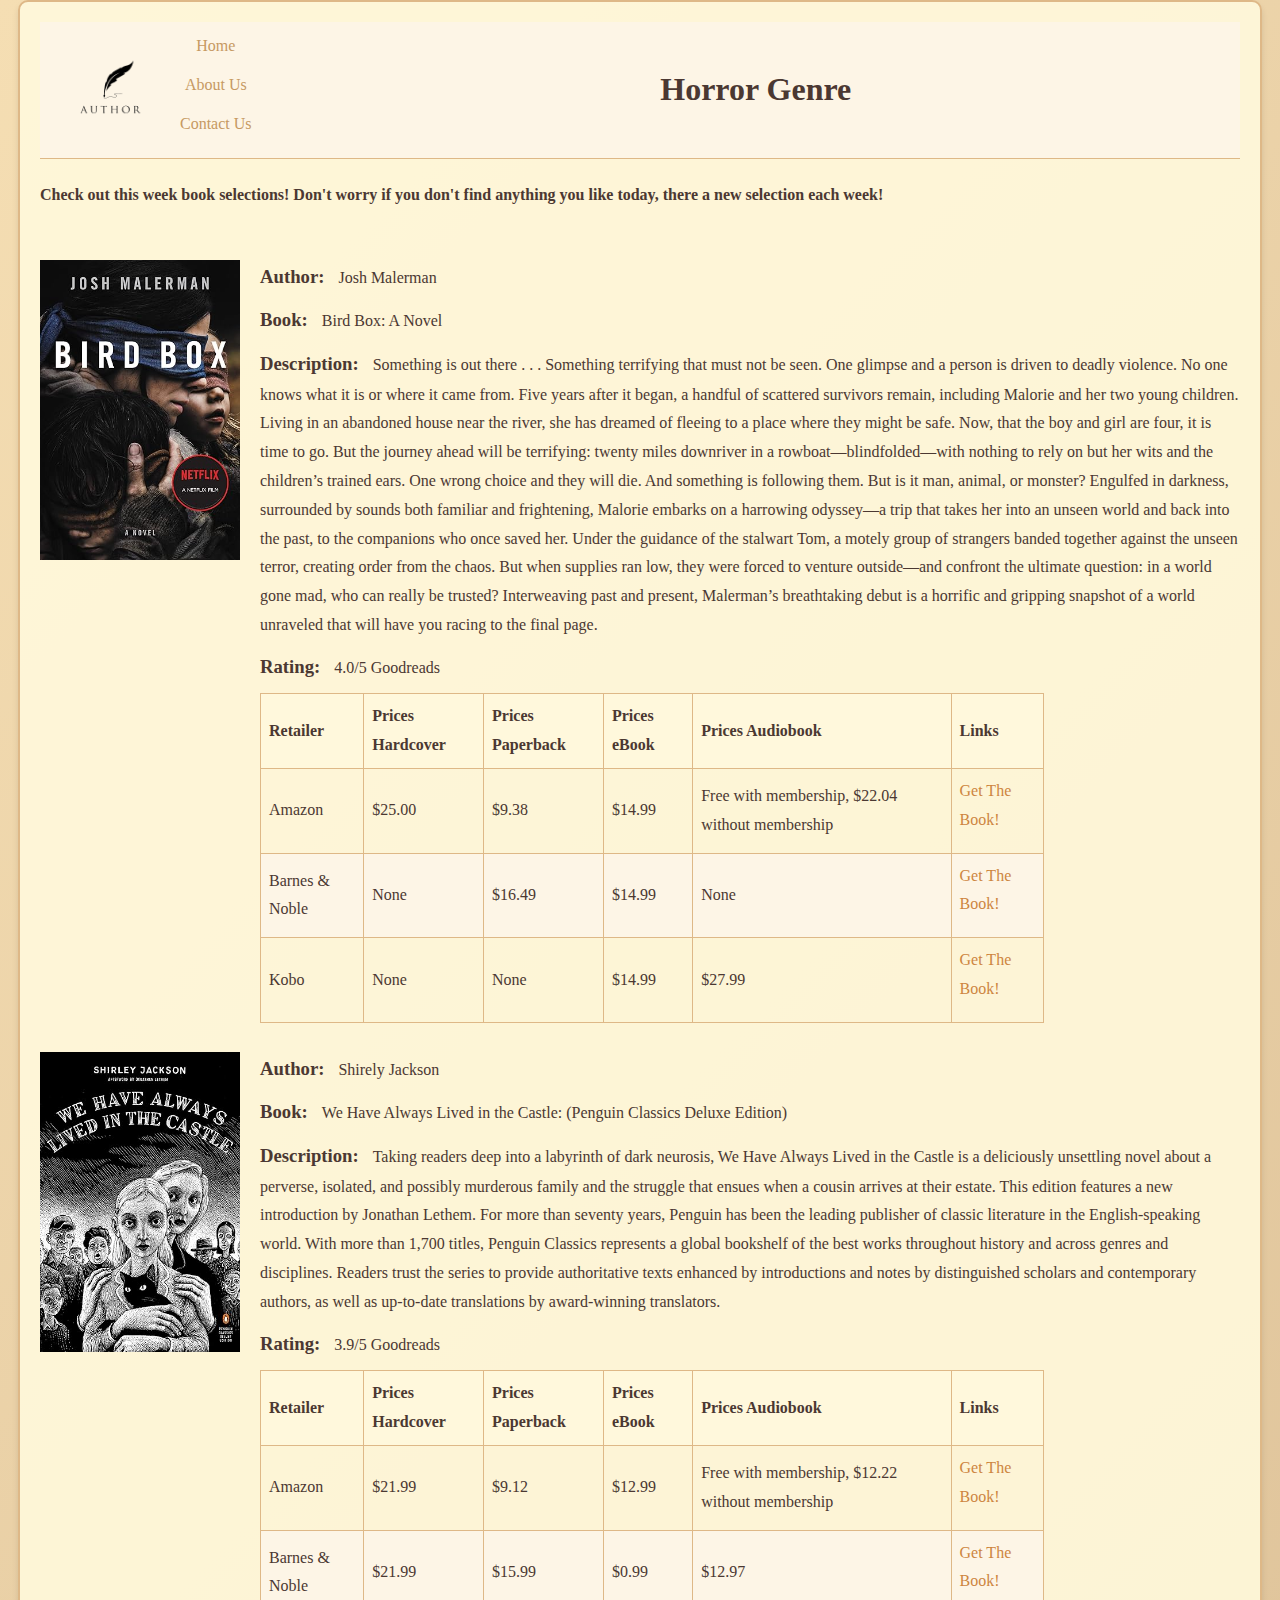
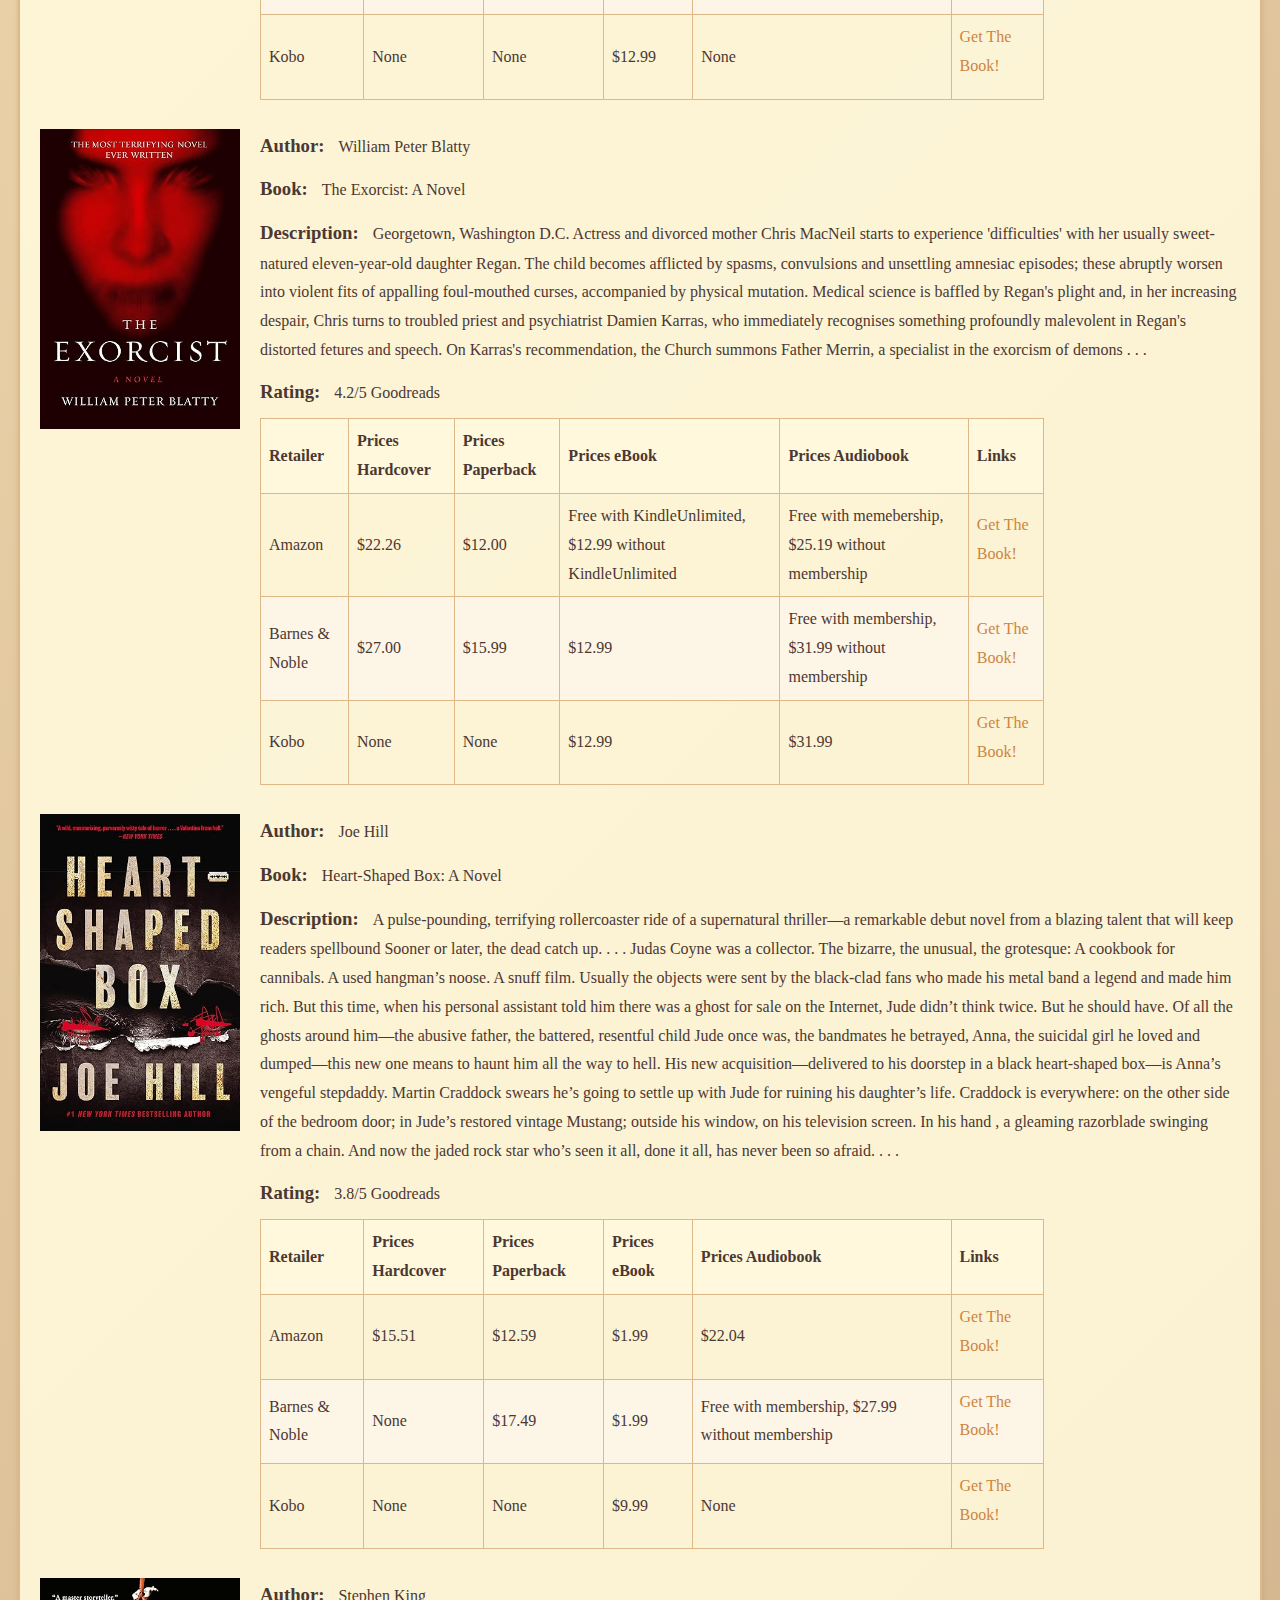
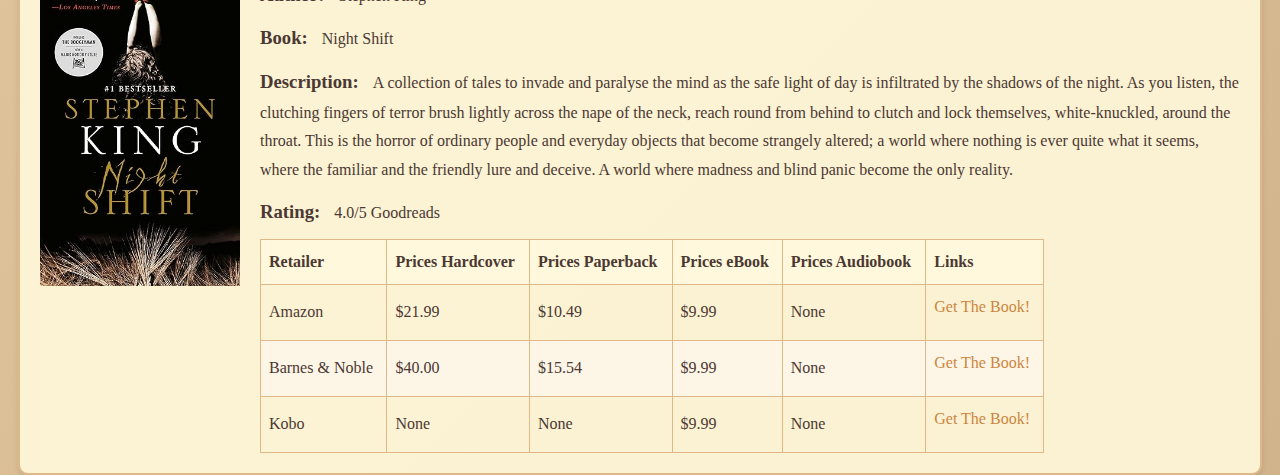
<file: article3.html>
<!--Project Name: A Simple Website
Author: Jana El-Khatib
Date Last Modified: 7/23/2024-->

<!DOCTYPE html>
<html lang="en">

<head>
    <meta name="viewport" content="width=device-width, initial-scale=1.0">
    <title>
        Horror Books
    </title>
    <meta charset="utf-8">
    <link rel="stylesheet" href="website.css">
</head>
<body>
    <div class="wrapper">
        <header>
            <nav>
                <img src="logo.png" alt="Logo" class="logo">
                <ul>
                    <li><a href="index.html"> Home </a></li>
                    <li><a href="about.html"> About Us </a></li>
                    <li><a href="contact.html"> Contact Us </a></li>
                </ul>
            </nav>
            <h1> Horror Genre </h1>
        </header>
        <h4> Check out this week book selections! Don't worry if you don't find anything you like today, there a new
            selection each week! </h4>
        <br>
        <div class="details">
            <img class="floatleft" src="BirdBox.jpg" alt="Bird Box" width="200">
            <div class="text">
                <ul>
                    <li>
                        <h3>Author:</h3>
                        <p>Josh Malerman</p>
                    </li>
                    <li>
                        <h3>Book:</h3>
                        <p>Bird Box: A Novel</p>
                    </li>
                    <li>
                        <h3>Description:</h3>
                        <p>
                            Something is out there . . .

                            Something terrifying that must not be seen. One glimpse and a person is driven to deadly
                            violence. No one knows what it is or where it came from.

                            Five years after it began, a handful of scattered survivors remain, including Malorie and
                            her two young children. Living in an abandoned house near the river, she has dreamed of
                            fleeing to a place where they might be safe. Now, that the boy and girl are four, it is time
                            to go. But the journey ahead will be terrifying: twenty miles downriver in a
                            rowboat—blindfolded—with nothing to rely on but her wits and the children’s trained ears.
                            One wrong choice and they will die. And something is following them. But is it man, animal,
                            or monster?

                            Engulfed in darkness, surrounded by sounds both familiar and frightening, Malorie embarks on
                            a harrowing odyssey—a trip that takes her into an unseen world and back into the past, to
                            the companions who once saved her. Under the guidance of the stalwart Tom, a motely group of
                            strangers banded together against the unseen terror, creating order from the chaos. But when
                            supplies ran low, they were forced to venture outside—and confront the ultimate question: in
                            a world gone mad, who can really be trusted?

                            Interweaving past and present, Malerman’s breathtaking debut is a horrific and gripping
                            snapshot of a world unraveled that will have you racing to the final page.
                        </p>
                    </li>
                    <li>
                        <h3>Rating:</h3>
                        <p>4.0/5 Goodreads</p>
                    </li>
                </ul>
                <table>
                    <thead>
                        <tr>
                            <th>Retailer</th>
                            <th>Prices Hardcover</th>
                            <th>Prices Paperback</th>
                            <th>Prices eBook</th>
                            <th>Prices Audiobook</th>
                            <th>Links</th>
                        </tr>
                    </thead>
                    <tbody>
                        <tr>
                            <td>Amazon</td>
                            <td>$25.00</td>
                            <td>$9.38</td>
                            <td>$14.99</td>
                            <td>Free with membership, $22.04 without membership</td>
                            <td><a
                                    href="https://www.amazon.com/Bird-Box-Novel-Josh-Malerman-ebook/dp/B00FJ352U6/ref=sr_1_1?crid=B734VHLRM4HN&dib=eyJ2IjoiMSJ9.[base64].0xM7Yp5_NKZMnc7Akszn1tT5GwWUgFEH5cAAiPZRfrc&dib_tag=se&keywords=Bird+Box&qid=1720233482&s=digital-text&sprefix=bird+box%2Cdigital-text%2C109&sr=1-1">Get
                                    The Book!</a></td>
                        </tr>
                        <tr>
                            <td>Barnes & Noble</td>
                            <td>None</td>
                            <td>$16.49</td>
                            <td>$14.99</td>
                            <td>None</td>
                            <td><a
                                    href="https://www.barnesandnoble.com/w/bird-box-josh-malerman/1116864940?ean=9780062259660">Get
                                    The Book!</a></td>
                        </tr>
                        <tr>
                            <td>Kobo</td>
                            <td>None</td>
                            <td>None</td>
                            <td>$14.99</td>
                            <td>$27.99</td>
                            <td><a href="https://www.kobo.com/us/en/ebook/bird-box-1">Get The Book!</a></td>
                        </tr>
                    </tbody>
                </table>
            </div>
        </div>
        <br>
        <div class="details">
            <img class="floatleft" src="Castle.jpg" alt="We Have Always Lived in the Castle" width="200">
            <div class="text">
                <ul>
                    <li>
                        <h3>Author:</h3>
                        <p>Shirely Jackson</p>
                    </li>
                    <li>
                        <h3>Book:</h3>
                        <p>We Have Always Lived in the Castle: (Penguin Classics Deluxe Edition)</p>
                    </li>
                    <li>
                        <h3>Description:</h3>
                        <p>
                            Taking readers deep into a labyrinth of dark neurosis, We Have Always Lived in the Castle is
                            a deliciously unsettling novel about a perverse, isolated, and possibly murderous family and
                            the struggle that ensues when a cousin arrives at their estate. This edition features a new
                            introduction by Jonathan Lethem.

                            For more than seventy years, Penguin has been the leading publisher of classic literature in
                            the English-speaking world. With more than 1,700 titles, Penguin Classics represents a
                            global bookshelf of the best works throughout history and across genres and disciplines.
                            Readers trust the series to provide authoritative texts enhanced by introductions and notes
                            by distinguished scholars and contemporary authors, as well as up-to-date translations by
                            award-winning translators.
                        </p>
                    </li>
                    <li>
                        <h3>Rating:</h3>
                        <p>3.9/5 Goodreads</p>
                    </li>
                </ul>
                <table>
                    <thead>
                        <tr>
                            <th>Retailer</th>
                            <th>Prices Hardcover</th>
                            <th>Prices Paperback</th>
                            <th>Prices eBook</th>
                            <th>Prices Audiobook</th>
                            <th>Links</th>
                        </tr>
                    </thead>
                    <tbody>
                        <tr>
                            <td>Amazon</td>
                            <td>$21.99</td>
                            <td>$9.12</td>
                            <td>$12.99</td>
                            <td>Free with membership, $12.22 without membership</td>
                            <td><a
                                    href="https://www.amazon.com/We-Have-Always-Lived-Castle/dp/B003DKZ7FC/ref=tmm_aud_swatch_0?_encoding=UTF8&qid=&sr=">Get
                                    The Book!</a></td>
                        </tr>
                        <tr>
                            <td>Barnes & Noble</td>
                            <td>$21.99</td>
                            <td>$15.99</td>
                            <td>$0.99</td>
                            <td>$12.97</td>
                            <td><a
                                    href="https://www.barnesandnoble.com/w/we-have-always-lived-in-the-castle-shirley-jackson/1100733872?ean=9780143039976">Get
                                    The Book!</a></td>
                        </tr>
                        <tr>
                            <td>Kobo</td>
                            <td>None</td>
                            <td>None</td>
                            <td>$12.99</td>
                            <td>None</td>
                            <td><a href="https://www.kobo.com/us/en/ebook/we-have-always-lived-in-the-castle-1">Get The
                                    Book!</a></td>
                        </tr>
                    </tbody>
                </table>
            </div>
        </div>
        <br>
        <div class="details">
            <img class="floatleft" src="Exorcist.jpg" alt="The Exorcist" width="200">
            <div class="text">
                <ul>
                    <li>
                        <h3>Author:</h3>
                        <p>William Peter Blatty</p>
                    </li>
                    <li>
                        <h3>Book:</h3>
                        <p>The Exorcist: A Novel</p>
                    </li>
                    <li>
                        <h3>Description:</h3>
                        <p>
                            Georgetown, Washington D.C. Actress and divorced mother Chris MacNeil starts to experience
                            'difficulties' with her usually sweet-natured eleven-year-old daughter Regan. The child
                            becomes afflicted by spasms, convulsions and unsettling amnesiac episodes; these abruptly
                            worsen into violent fits of appalling foul-mouthed curses, accompanied by physical mutation.
                            Medical science is baffled by Regan's plight and, in her increasing despair, Chris turns to
                            troubled priest and psychiatrist Damien Karras, who immediately recognises something
                            profoundly malevolent in Regan's distorted fetures and speech. On Karras's recommendation,
                            the Church summons Father Merrin, a specialist in the exorcism of demons . . .

                        </p>
                    </li>
                    <li>
                        <h3>Rating:</h3>
                        <p>4.2/5 Goodreads</p>
                    </li>
                </ul>
                <table>
                    <thead>
                        <tr>
                            <th>Retailer</th>
                            <th>Prices Hardcover</th>
                            <th>Prices Paperback</th>
                            <th>Prices eBook</th>
                            <th>Prices Audiobook</th>
                            <th>Links</th>
                        </tr>
                    </thead>
                    <tbody>
                        <tr>
                            <td>Amazon</td>
                            <td>$22.26</td>
                            <td>$12.00</td>
                            <td>Free with KindleUnlimited, $12.99 without KindleUnlimited</td>
                            <td>Free with memebership, $25.19 without membership</td>
                            <td><a
                                    href="https://www.amazon.com/Exorcist-Anniversary-William-Peter-Blatty-ebook/dp/B004V5180G/ref=sr_1_1?crid=1W40W2VCU9FH0&dib=eyJ2IjoiMSJ9.[base64].iNJ25chCoEr8kxcopJk6Tq98Whe535FTr50aP4PnMgE&dib_tag=se&keywords=The+Exorcist&qid=1720233387&s=digital-text&sprefix=the+exorcist%2Cdigital-text%2C110&sr=1-1">Get
                                    The Book!</a></td>
                        </tr>
                        <tr>
                            <td>Barnes & Noble</td>
                            <td>$27.00</td>
                            <td>$15.99</td>
                            <td>$12.99</td>
                            <td>Free with membership, $31.99 without membership</td>
                            <td><a
                                    href="https://www.barnesandnoble.com/w/the-exorcist-william-peter-blatty/1102178439?ean=9780062094360">Get
                                    The Book!</a></td>
                        </tr>
                        <tr>
                            <td>Kobo</td>
                            <td>None</td>
                            <td>None</td>
                            <td>$12.99</td>
                            <td>$31.99</td>
                            <td><a href="https://www.kobo.com/us/en/ebook/the-exorcist-40th-anniversary-edition">Get The
                                    Book!</a></td>
                        </tr>
                    </tbody>
                </table>
            </div>
        </div>
        <br>
        <div class="details">
            <img class="floatleft" src="Heart.jpg" alt="Heart-Shaped Box" width="200">
            <div class="text">
                <ul>
                    <li>
                        <h3>Author:</h3>
                        <p>Joe Hill</p>
                    </li>
                    <li>
                        <h3>Book:</h3>
                        <p>Heart-Shaped Box: A Novel</p>
                    </li>
                    <li>
                        <h3>Description:</h3>
                        <p>
                            A pulse-pounding, terrifying rollercoaster ride of a supernatural thriller—a remarkable
                            debut novel from a blazing talent that will keep readers spellbound

                            Sooner or later, the dead catch up. . . .

                            Judas Coyne was a collector. The bizarre, the unusual, the grotesque: A cookbook for
                            cannibals. A used hangman’s noose. A snuff film. Usually the objects were sent by the
                            black-clad fans who made his metal band a legend and made him rich.

                            But this time, when his personal assistant told him there was a ghost for sale on the
                            Internet, Jude didn’t think twice. But he should have. Of all the ghosts around him—the
                            abusive father, the battered, resentful child Jude once was, the bandmates he betrayed,
                            Anna, the suicidal girl he loved and dumped—this new one means to haunt him all the way to
                            hell.

                            His new acquisition—delivered to his doorstep in a black heart-shaped box—is Anna’s vengeful
                            stepdaddy. Martin Craddock swears he’s going to settle up with Jude for ruining his
                            daughter’s life. Craddock is everywhere: on the other side of the bedroom door; in Jude’s
                            restored vintage Mustang; outside his window, on his television screen. In his hand , a
                            gleaming razorblade swinging from a chain.

                            And now the jaded rock star who’s seen it all, done it all, has never been so afraid. . . .
                        </p>
                    </li>
                    <li>
                        <h3>Rating:</h3>
                        <p>3.8/5 Goodreads</p>
                    </li>
                </ul>
                <table>
                    <thead>
                        <tr>
                            <th>Retailer</th>
                            <th>Prices Hardcover</th>
                            <th>Prices Paperback</th>
                            <th>Prices eBook</th>
                            <th>Prices Audiobook</th>
                            <th>Links</th>
                        </tr>
                    </thead>
                    <tbody>
                        <tr>
                            <td>Amazon</td>
                            <td>$15.51</td>
                            <td>$12.59</td>
                            <td>$1.99</td>
                            <td>$22.04</td>
                            <td><a
                                    href="https://www.amazon.com/Heart-Shaped-Box-Novel-Joe-Hill-ebook/dp/B004O0UTVM/ref=sr_1_1?crid=2UQ57NKZ9EV72&dib=eyJ2IjoiMSJ9.[base64].BhODSPEVq68wZ7IjfbALdzGYvmS8GqQu7Me6VmuB_RM&dib_tag=se&keywords=Heart-Shaped+Box&qid=1720233548&s=digital-text&sprefix=heart-shaped+box%2Cdigital-text%2C101&sr=1-1">Get
                                    The Book!</a></td>
                        </tr>
                        <tr>
                            <td>Barnes & Noble</td>
                            <td>None</td>
                            <td>$17.49</td>
                            <td>$1.99</td>
                            <td>Free with membership, $27.99 without membership</td>
                            <td><a
                                    href="https://www.barnesandnoble.com/w/heart-shaped-box-joe-hill/1008007251?ean=9780062155498">Get
                                    The Book!</a></td>
                        </tr>
                        <tr>
                            <td>Kobo</td>
                            <td>None</td>
                            <td>None</td>
                            <td>$9.99</td>
                            <td>None</td>
                            <td><a href="https://www.kobo.com/us/en/ebook/heart-shaped-box-1">Get The
                                    Book!</a></td>
                        </tr>
                    </tbody>
                </table>
            </div>
        </div>
        <br>
        <div class="details">
            <img class="floatleft" src="Night.jpg" alt="Night Shift" width="200">
            <div class="text">
                <ul>
                    <li>
                        <h3>Author:</h3>
                        <p>Stephen King</p>
                    </li>
                    <li>
                        <h3>Book:</h3>
                        <p>Night Shift</p>
                    </li>
                    <li>
                        <h3>Description:</h3>
                        <p>
                            A collection of tales to invade and paralyse the mind as the safe light of day is
                            infiltrated by the shadows of the night. As you listen, the clutching fingers of terror
                            brush lightly across the nape of the neck, reach round from behind to clutch and lock
                            themselves, white-knuckled, around the throat.

                            This is the horror of ordinary people and everyday objects that become strangely altered; a
                            world where nothing is ever quite what it seems, where the familiar and the friendly lure
                            and deceive. A world where madness and blind panic become the only reality.
                        </p>
                    </li>
                    <li>
                        <h3>Rating:</h3>
                        <p>4.0/5 Goodreads</p>
                    </li>
                </ul>
                <table>
                    <thead>
                        <tr>
                            <th>Retailer</th>
                            <th>Prices Hardcover</th>
                            <th>Prices Paperback</th>
                            <th>Prices eBook</th>
                            <th>Prices Audiobook</th>
                            <th>Links</th>
                        </tr>
                    </thead>
                    <tbody>
                        <tr>
                            <td>Amazon</td>
                            <td>$21.99</td>
                            <td>$10.49</td>
                            <td>$9.99</td>
                            <td>None</td>
                            <td><a
                                    href="https://www.amazon.com/Night-Shift-Stephen-King-ebook/dp/B001BANK2S/ref=sr_1_2?crid=UKWCYIR37V8U&dib=eyJ2IjoiMSJ9.[base64].aN59EmI_z6AQQEdy3CV2wXgXdaxJtoGVi1ueKv2eaJk&dib_tag=se&keywords=Night+Shift&qid=1720233631&s=digital-text&sprefix=night+shift%2Cdigital-text%2C120&sr=1-2">Get
                                    The Book!</a></td>
                        </tr>
                        <tr>
                            <td>Barnes & Noble</td>
                            <td>$40.00</td>
                            <td>$15.54</td>
                            <td>$9.99</td>
                            <td>None</td>
                            <td><a
                                    href="https://www.barnesandnoble.com/w/night-shift-stephen-king/1100292427?ean=9780307947291">Get
                                    The Book!</a></td>
                        </tr>
                        <tr>
                            <td>Kobo</td>
                            <td>None</td>
                            <td>None</td>
                            <td>$9.99</td>
                            <td>None</td>
                            <td><a href="https://www.kobo.com/us/en/ebook/night-shift-7">Get The Book!</a></td>
                        </tr>
                    </tbody>
                </table>
            </div>
        </div>
    </div>
</body>

</html>
</file>
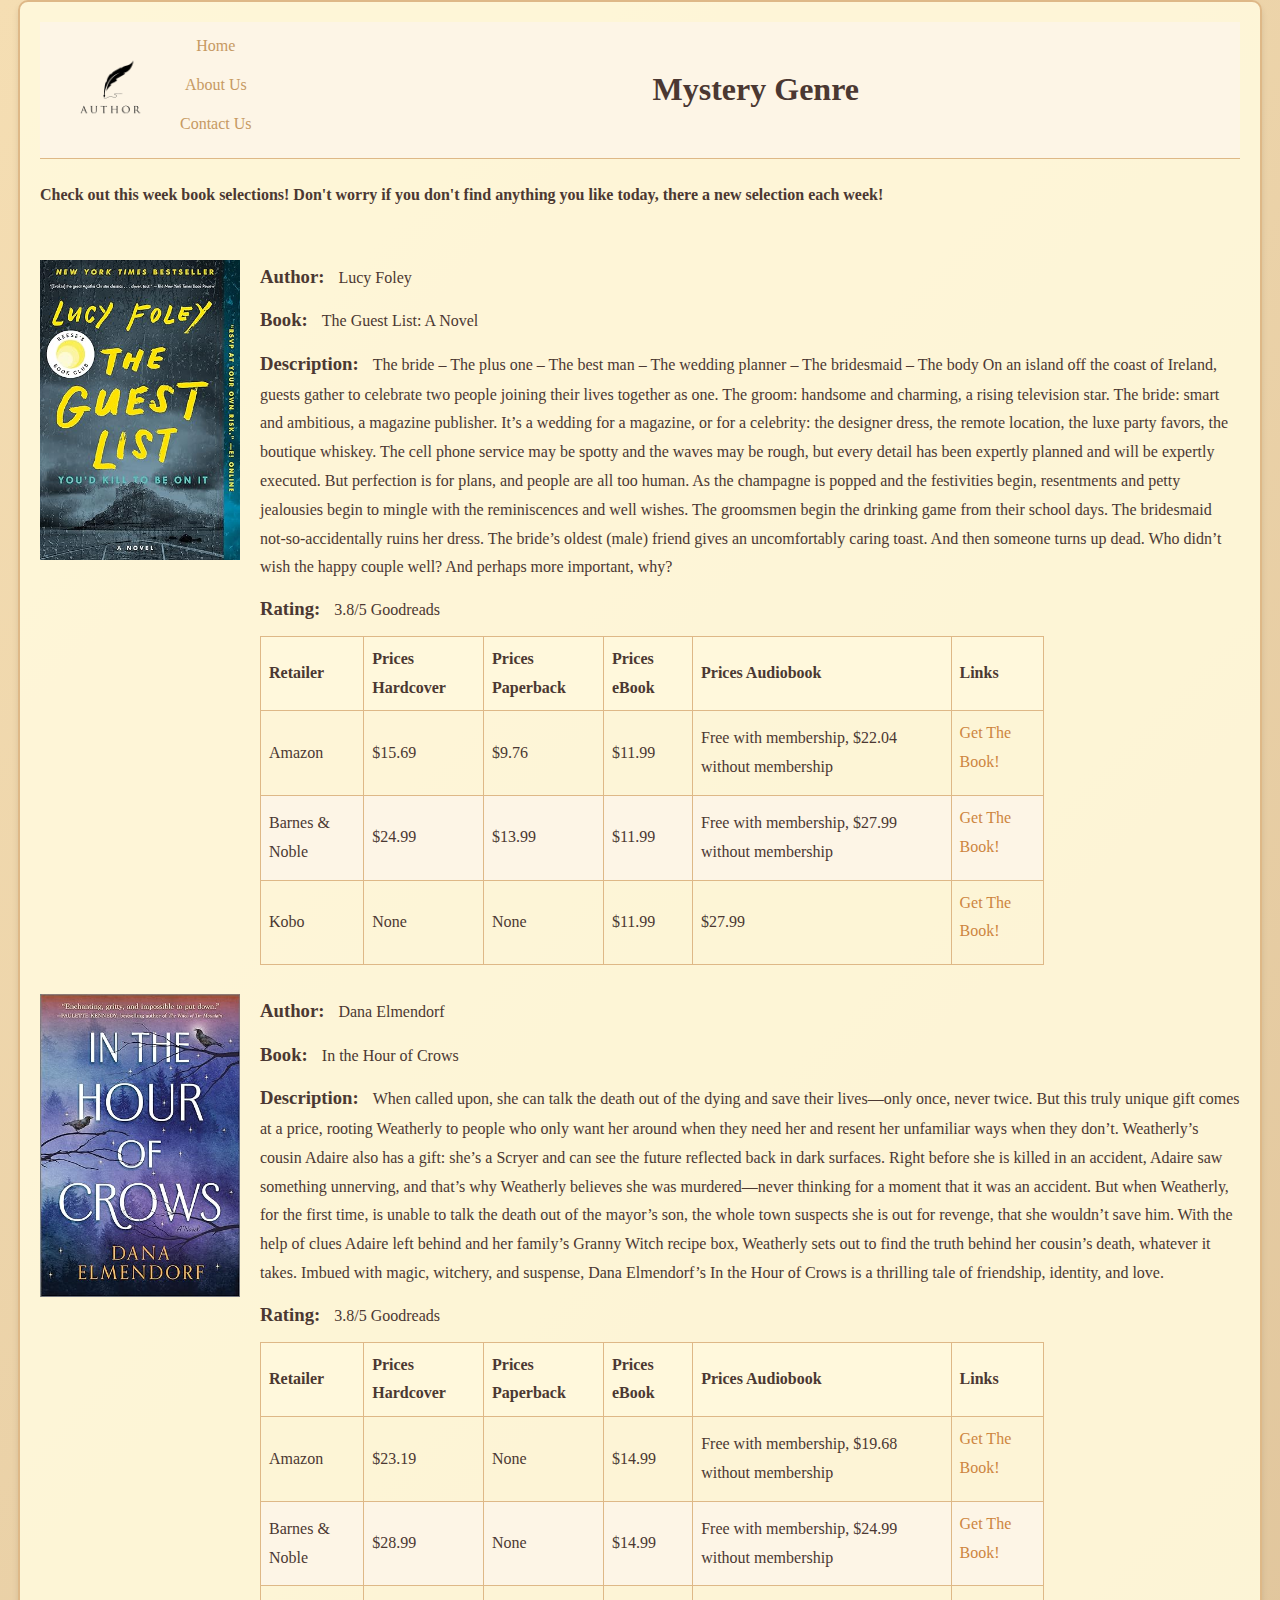
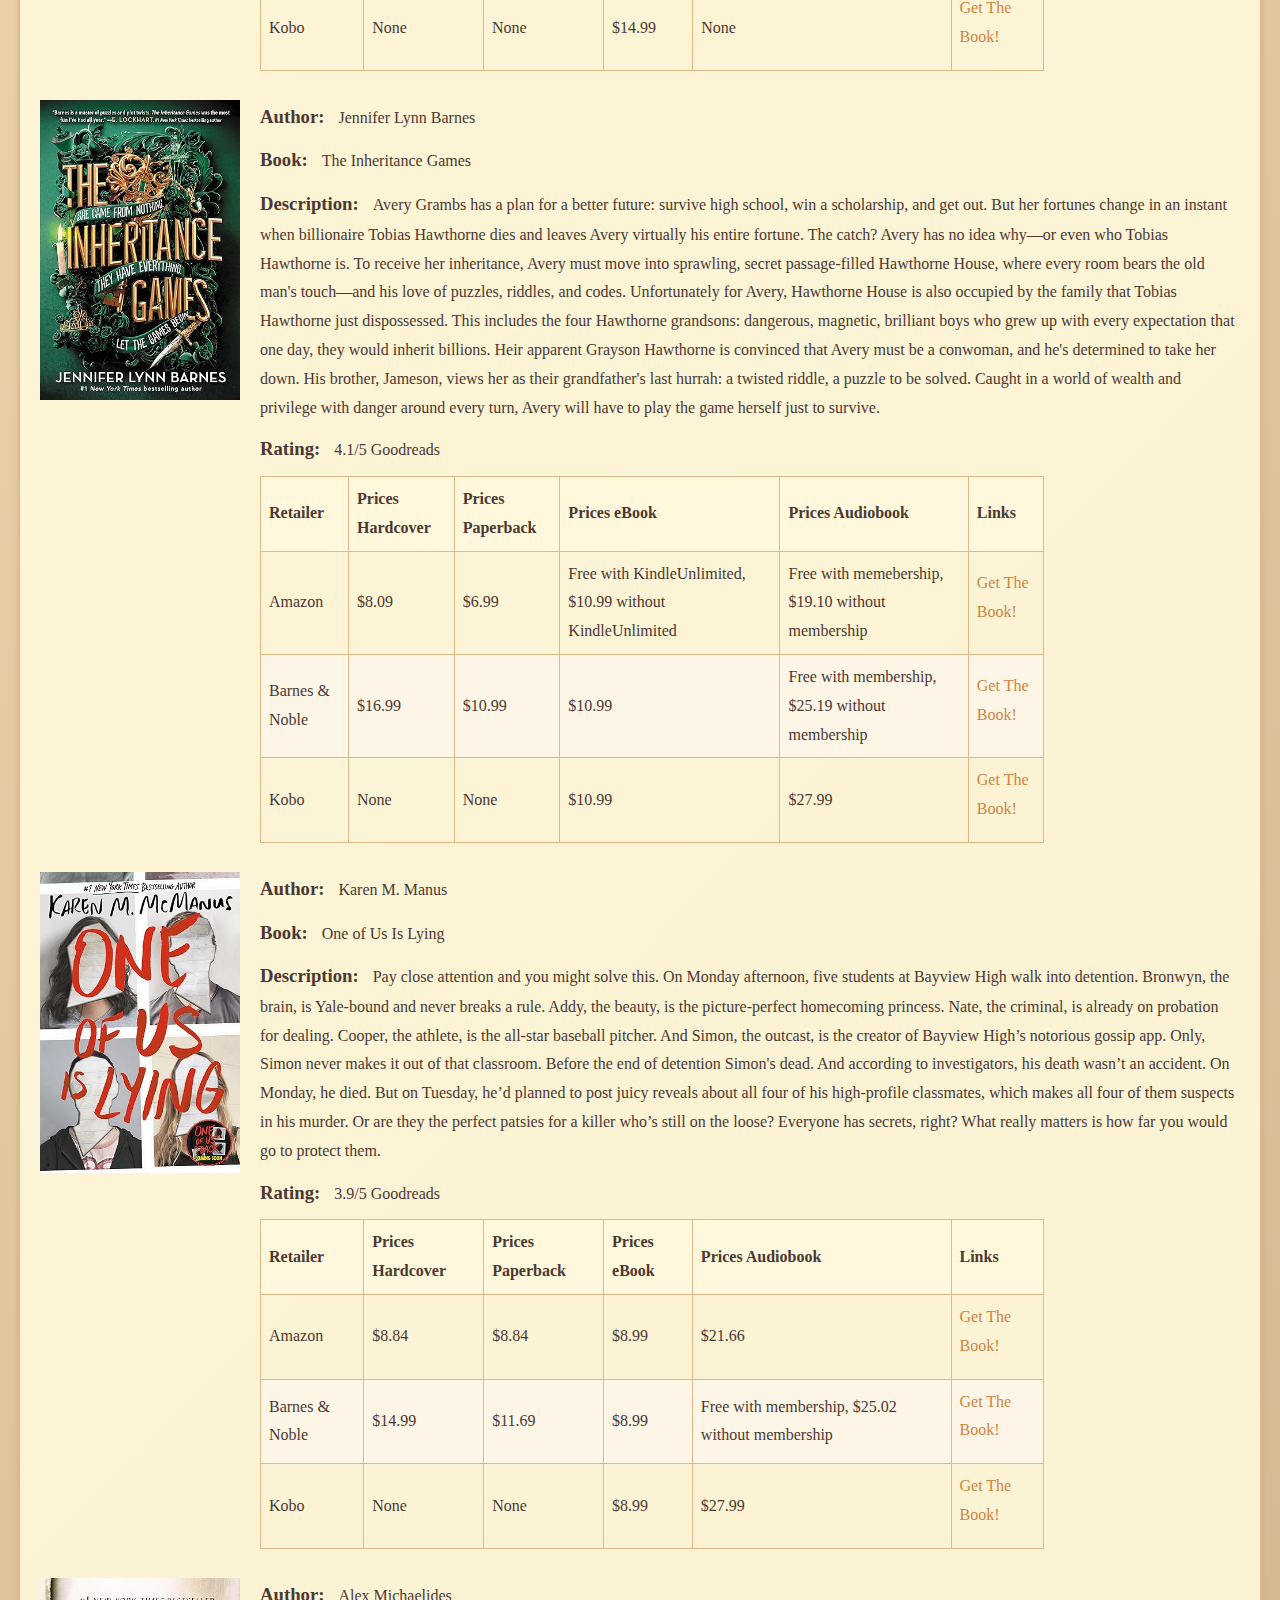
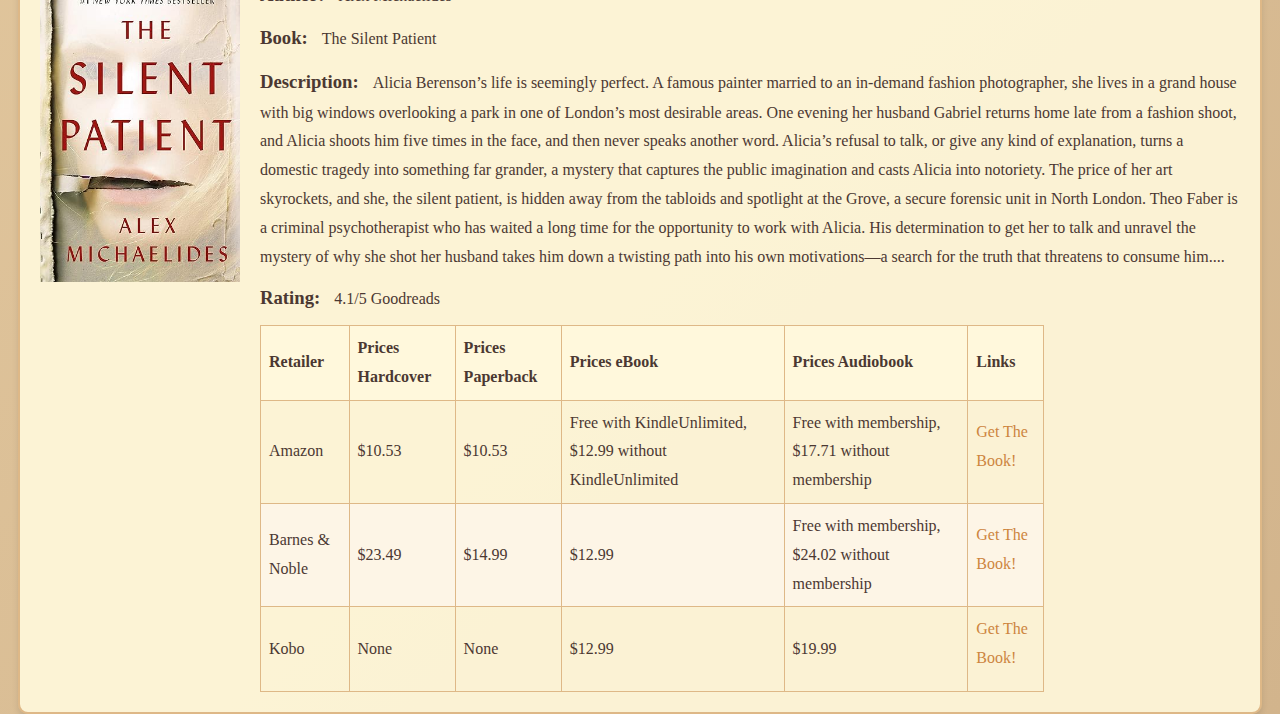
<file: article4.html>
<!--Project Name: A Simple Website
Author: Jana El-Khatib
Date Last Modified: 7/23/2024-->

<!DOCTYPE html>
<html lang="en">

<head>
    <meta name="viewport" content="width=device-width, initial-scale=1.0">
    <title>
        Mystery Books
    </title>
    <meta charset="utf-8">
    <link rel="stylesheet" href="website.css">
</head>

<body>
    <div class="wrapper">
        <header>
            <nav>
                <img src="logo.png" alt="Logo" class="logo">
                <ul>
                    <li><a href="index.html"> Home </a></li>
                    <li><a href="about.html"> About Us </a></li>
                    <li><a href="contact.html"> Contact Us </a></li>
                </ul>
            </nav>
            <h1> Mystery Genre </h1>
        </header>
        <h4> Check out this week book selections! Don't worry if you don't find anything you like today, there a new
            selection each week! </h4>
        <br>
        <div class="details">
            <img class="floatleft" src="guest list.jpg" alt="The Guest List" width="200">
            <div class="text">
                <ul>
                    <li>
                        <h3>Author:</h3>
                        <p>Lucy Foley</p>
                    </li>
                    <li>
                        <h3>Book:</h3>
                        <p>The Guest List: A Novel</p>
                    </li>
                    <li>
                        <h3>Description:</h3>
                        <p>
                            The bride – The plus one – The best man – The wedding planner – The bridesmaid – The body

                            On an island off the coast of Ireland, guests gather to celebrate two people joining their
                            lives together as one. The groom: handsome and charming, a rising television star. The
                            bride: smart and ambitious, a magazine publisher. It’s a wedding for a magazine, or for a
                            celebrity: the designer dress, the remote location, the luxe party favors, the boutique
                            whiskey. The cell phone service may be spotty and the waves may be rough, but every detail
                            has been expertly planned and will be expertly executed.

                            But perfection is for plans, and people are all too human. As the champagne is popped and
                            the festivities begin, resentments and petty jealousies begin to mingle with the
                            reminiscences and well wishes. The groomsmen begin the drinking game from their school days.
                            The bridesmaid not-so-accidentally ruins her dress. The bride’s oldest (male) friend gives
                            an uncomfortably caring toast.

                            And then someone turns up dead. Who didn’t wish the happy couple well? And perhaps more
                            important, why?
                        </p>
                    </li>
                    <li>
                        <h3>Rating:</h3>
                        <p>3.8/5 Goodreads</p>
                    </li>
                </ul>
                <table>
                    <thead>
                        <tr>
                            <th>Retailer</th>
                            <th>Prices Hardcover</th>
                            <th>Prices Paperback</th>
                            <th>Prices eBook</th>
                            <th>Prices Audiobook</th>
                            <th>Links</th>
                        </tr>
                    </thead>
                    <tbody>
                        <tr>
                            <td>Amazon</td>
                            <td>$15.69</td>
                            <td>$9.76</td>
                            <td>$11.99</td>
                            <td>Free with membership, $22.04 without membership</td>
                            <td><a
                                    href="https://www.amazon.com/Guest-List-Novel-Lucy-Foley-ebook/dp/B07WG8L7WC/ref=sr_1_1?crid=2BVCD2LR76TKA&dib=eyJ2IjoiMSJ9.[base64].-CAglOqYMsG_dm2fdnPvG0aMOlzynSFHuaw3hP1obK8&dib_tag=se&keywords=The+Guest+List&qid=1720222966&s=digital-text&sprefix=the+guest+list+%2Cdigital-text%2C140&sr=1-1">Get
                                    The Book!</a></td>
                        </tr>
                        <tr>
                            <td>Barnes & Noble</td>
                            <td>$24.99</td>
                            <td>$13.99</td>
                            <td>$11.99</td>
                            <td>Free with membership, $27.99 without membership</td>
                            <td><a
                                    href="https://www.barnesandnoble.com/w/the-guest-list-lucy-foley/1132922952?ean=9780062868947">Get
                                    The Book!</a></td>
                        </tr>
                        <tr>
                            <td>Kobo</td>
                            <td>None</td>
                            <td>None</td>
                            <td>$11.99</td>
                            <td>$27.99</td>
                            <td><a href="https://www.kobo.com/us/en/ebook/the-guest-list-13">Get The Book!</a></td>
                        </tr>
                    </tbody>
                </table>
            </div>
        </div>
        <br>
        <div class="details">
            <img class="floatleft" src="hour of crows.jpg" alt="In The Hour Of Crows" width="200">
            <div class="text">
                <ul>
                    <li>
                        <h3>Author:</h3>
                        <p>Dana Elmendorf</p>
                    </li>
                    <li>
                        <h3>Book:</h3>
                        <p>In the Hour of Crows</p>
                    </li>
                    <li>
                        <h3>Description:</h3>
                        <p>
                            When called upon, she can talk the death out of the dying and save their lives—only once,
                            never twice. But this truly unique gift comes at a price, rooting Weatherly to people who
                            only want her around when they need her and resent her unfamiliar ways when they don’t.

                            Weatherly’s cousin Adaire also has a gift: she’s a Scryer and can see the future reflected
                            back in dark surfaces. Right before she is killed in an accident, Adaire saw something
                            unnerving, and that’s why Weatherly believes she was murdered—never thinking for a moment
                            that it was an accident. But when Weatherly, for the first time, is unable to talk the death
                            out of the mayor’s son, the whole town suspects she is out for revenge, that she wouldn’t
                            save him.

                            With the help of clues Adaire left behind and her family’s Granny Witch recipe box,
                            Weatherly sets out to find the truth behind her cousin’s death, whatever it takes.

                            Imbued with magic, witchery, and suspense, Dana Elmendorf’s In the Hour of Crows is a
                            thrilling tale of friendship, identity, and love.
                        </p>
                    </li>
                    <li>
                        <h3>Rating:</h3>
                        <p>3.8/5 Goodreads</p>
                    </li>
                </ul>
                <table>
                    <thead>
                        <tr>
                            <th>Retailer</th>
                            <th>Prices Hardcover</th>
                            <th>Prices Paperback</th>
                            <th>Prices eBook</th>
                            <th>Prices Audiobook</th>
                            <th>Links</th>
                        </tr>
                    </thead>
                    <tbody>
                        <tr>
                            <td>Amazon</td>
                            <td>$23.19</td>
                            <td>None</td>
                            <td>$14.99</td>
                            <td>Free with membership, $19.68 without membership</td>
                            <td><a
                                    href="https://www.amazon.com/Hour-Crows-Novel-Dana-Elmendorf-ebook/dp/B0CH3KGGJN/ref=sr_1_1?crid=1Z5N0F14VKXCH&dib=eyJ2IjoiMSJ9.[base64].7TUGAKShyq0z921NL1Ne8XGKE86l8ZG--U8hQU80ayk&dib_tag=se&keywords=In+the+Hour+of+Crows&qid=1720223009&s=digital-text&sprefix=in+the+hour+of+crows%2Cdigital-text%2C94&sr=1-1">Get
                                    The Book!</a></td>
                        </tr>
                        <tr>
                            <td>Barnes & Noble</td>
                            <td>$28.99</td>
                            <td>None</td>
                            <td>$14.99</td>
                            <td>Free with membership, $24.99 without membership</td>
                            <td><a
                                    href="https://www.barnesandnoble.com/w/in-the-hour-of-crows-dana-elmendorf/1144020590?ean=9780778310495">Get
                                    The Book!</a></td>
                        </tr>
                        <tr>
                            <td>Kobo</td>
                            <td>None</td>
                            <td>None</td>
                            <td>$14.99</td>
                            <td>None</td>
                            <td><a href="https://www.kobo.com/us/en/ebook/in-the-hour-of-crows">Get The Book!</a></td>
                        </tr>
                    </tbody>
                </table>
            </div>
        </div>
        <br>
        <div class="details">
            <img class="floatleft" src="Inheritance games.jpg" alt="The Inheritance Games" width="200">
            <div class="text">
                <ul>
                    <li>
                        <h3>Author:</h3>
                        <p>Jennifer Lynn Barnes</p>
                    </li>
                    <li>
                        <h3>Book:</h3>
                        <p>The Inheritance Games</p>
                    </li>
                    <li>
                        <h3>Description:</h3>
                        <p>
                            Avery Grambs has a plan for a better future: survive high school, win a scholarship, and get
                            out. But her fortunes change in an instant when billionaire Tobias Hawthorne dies and leaves
                            Avery virtually his entire fortune. The catch? Avery has no idea why—or even who Tobias
                            Hawthorne is.

                            To receive her inheritance, Avery must move into sprawling, secret passage-filled Hawthorne
                            House, where every room bears the old man's touch—and his love of puzzles, riddles, and
                            codes. Unfortunately for Avery, Hawthorne House is also occupied by the family that Tobias
                            Hawthorne just dispossessed. This includes the four Hawthorne grandsons: dangerous,
                            magnetic, brilliant boys who grew up with every expectation that one day, they would inherit
                            billions. Heir apparent Grayson Hawthorne is convinced that Avery must be a conwoman, and
                            he's determined to take her down. His brother, Jameson, views her as their grandfather's
                            last hurrah: a twisted riddle, a puzzle to be solved. Caught in a world of wealth and
                            privilege with danger around every turn, Avery will have to play the game herself just to
                            survive.

                        </p>
                    </li>
                    <li>
                        <h3>Rating:</h3>
                        <p>4.1/5 Goodreads</p>
                    </li>
                </ul>
                <table>
                    <thead>
                        <tr>
                            <th>Retailer</th>
                            <th>Prices Hardcover</th>
                            <th>Prices Paperback</th>
                            <th>Prices eBook</th>
                            <th>Prices Audiobook</th>
                            <th>Links</th>
                        </tr>
                    </thead>
                    <tbody>
                        <tr>
                            <td>Amazon</td>
                            <td>$8.09</td>
                            <td>$6.99</td>
                            <td>Free with KindleUnlimited, $10.99 without KindleUnlimited</td>
                            <td>Free with memebership, $19.10 without membership</td>
                            <td><a
                                    href="https://www.amazon.com/Inheritance-Games-Jennifer-Lynn-Barnes-ebook/dp/B085C6PNTB/ref=sr_1_1?crid=1TFU70DPQNVMA&dib=eyJ2IjoiMSJ9.[base64].xA8Q7q9-QXgj3eXm-omFsJKhtwtGJQhsBCv3aDiZywk&dib_tag=se&keywords=The+Inheritance+Games&qid=1720223128&s=digital-text&sprefix=the+inheritance+games%2Cdigital-text%2C100&sr=1-1">Get
                                    The Book!</a></td>
                        </tr>
                        <tr>
                            <td>Barnes & Noble</td>
                            <td>$16.99</td>
                            <td>$10.99</td>
                            <td>$10.99</td>
                            <td>Free with membership, $25.19 without membership</td>
                            <td><a
                                    href="https://www.barnesandnoble.com/w/the-inheritance-games-jennifer-lynn-barnes/1136584326?ean=9780759555402">Get
                                    The Book!</a></td>
                        </tr>
                        <tr>
                            <td>Kobo</td>
                            <td>None</td>
                            <td>None</td>
                            <td>$10.99</td>
                            <td>$27.99</td>
                            <td><a href="https://www.kobo.com/us/en/ebook/the-inheritance-games">Get The Book!</a></td>
                        </tr>
                    </tbody>
                </table>
            </div>
        </div>
        <br>
        <div class="details">
            <img class="floatleft" src="Lying.jpg" alt="One Of Us Is Lying" width="200">
            <div class="text">
                <ul>
                    <li>
                        <h3>Author:</h3>
                        <p>Karen M. Manus</p>
                    </li>
                    <li>
                        <h3>Book:</h3>
                        <p>One of Us Is Lying</p>
                    </li>
                    <li>
                        <h3>Description:</h3>
                        <p>
                            Pay close attention and you might solve this.
                            On Monday afternoon, five students at Bayview High walk into detention.

                            Bronwyn, the brain, is Yale-bound and never breaks a rule.
                            Addy, the beauty, is the picture-perfect homecoming princess.
                            Nate, the criminal, is already on probation for dealing.
                            Cooper, the athlete, is the all-star baseball pitcher.
                            And Simon, the outcast, is the creator of Bayview High’s notorious gossip app.

                            Only, Simon never makes it out of that classroom. Before the end of detention Simon's dead.
                            And according to investigators, his death wasn’t an accident. On Monday, he died. But on
                            Tuesday, he’d planned to post juicy reveals about all four of his high-profile classmates,
                            which makes all four of them suspects in his murder. Or are they the perfect patsies for a
                            killer who’s still on the loose?

                            Everyone has secrets, right? What really matters is how far you would go to protect them.
                        </p>
                    </li>
                    <li>
                        <h3>Rating:</h3>
                        <p>3.9/5 Goodreads</p>
                    </li>
                </ul>
                <table>
                    <thead>
                        <tr>
                            <th>Retailer</th>
                            <th>Prices Hardcover</th>
                            <th>Prices Paperback</th>
                            <th>Prices eBook</th>
                            <th>Prices Audiobook</th>
                            <th>Links</th>
                        </tr>
                    </thead>
                    <tbody>
                        <tr>
                            <td>Amazon</td>
                            <td>$8.84</td>
                            <td>$8.84</td>
                            <td>$8.99</td>
                            <td>$21.66</td>
                            <td><a
                                    href="https://www.amazon.com/One-Us-Lying-Karen-McManus-ebook/dp/B01M98J44U/ref=sr_1_1?crid=1M55LHLV6XBLG&dib=eyJ2IjoiMSJ9.[base64].MVD09HzksaLCyNQOHjcFAhKm79ejMlZueNCLh5JK-f8&dib_tag=se&keywords=One+of+Us+Is+Lying&qid=1720223090&s=digital-text&sprefix=one+of+us+is+lying%2Cdigital-text%2C103&sr=1-1">Get
                                    The Book!</a></td>
                        </tr>
                        <tr>
                            <td>Barnes & Noble</td>
                            <td>$14.99</td>
                            <td>$11.69</td>
                            <td>$8.99</td>
                            <td>Free with membership, $25.02 without membership</td>
                            <td><a
                                    href="https://www.barnesandnoble.com/w/one-of-us-is-lying-karen-m-mcmanus/1124568207?ean=9781524714758">Get
                                    The Book!</a></td>
                        </tr>
                        <tr>
                            <td>Kobo</td>
                            <td>None</td>
                            <td>None</td>
                            <td>$8.99</td>
                            <td>$27.99</td>
                            <td><a href="https://www.kobo.com/us/en/ebook/one-of-us-is-lying">Get The
                                    Book!</a></td>
                        </tr>
                    </tbody>
                </table>
            </div>
        </div>
        <br>
        <div class="details">
            <img class="floatleft" src="Silent Patient.jpg" alt="The Silent Patient" width="200">
            <div class="text">
                <ul>
                    <li>
                        <h3>Author:</h3>
                        <p>Alex Michaelides</p>
                    </li>
                    <li>
                        <h3>Book:</h3>
                        <p>The Silent Patient</p>
                    </li>
                    <li>
                        <h3>Description:</h3>
                        <p>
                            Alicia Berenson’s life is seemingly perfect. A famous painter married to an in-demand
                            fashion photographer, she lives in a grand house with big windows overlooking a park in one
                            of London’s most desirable areas. One evening her husband Gabriel returns home late from a
                            fashion shoot, and Alicia shoots him five times in the face, and then never speaks another
                            word.

                            Alicia’s refusal to talk, or give any kind of explanation, turns a domestic tragedy into
                            something far grander, a mystery that captures the public imagination and casts Alicia into
                            notoriety. The price of her art skyrockets, and she, the silent patient, is hidden away from
                            the tabloids and spotlight at the Grove, a secure forensic unit in North London.

                            Theo Faber is a criminal psychotherapist who has waited a long time for the opportunity to
                            work with Alicia. His determination to get her to talk and unravel the mystery of why she
                            shot her husband takes him down a twisting path into his own motivations—a search for the
                            truth that threatens to consume him....
                        </p>
                    </li>
                    <li>
                        <h3>Rating:</h3>
                        <p>4.1/5 Goodreads</p>
                    </li>
                </ul>
                <table>
                    <thead>
                        <tr>
                            <th>Retailer</th>
                            <th>Prices Hardcover</th>
                            <th>Prices Paperback</th>
                            <th>Prices eBook</th>
                            <th>Prices Audiobook</th>
                            <th>Links</th>
                        </tr>
                    </thead>
                    <tbody>
                        <tr>
                            <td>Amazon</td>
                            <td>$10.53</td>
                            <td>$10.53</td>
                            <td>Free with KindleUnlimited, $12.99 without KindleUnlimited</td>
                            <td>Free with membership, $17.71 without membership</td>
                            <td><a
                                    href="https://www.amazon.com/Silent-Patient-Alex-Michaelides-ebook/dp/B07D2C6J4K/ref=sr_1_1?crid=27IN6LXGL2O2Y&dib=eyJ2IjoiMSJ9.[base64].yFf5JHv-4plpYjYZ12kCW4r6ygHzxDlBhDdR3xSZp2w&dib_tag=se&keywords=the+silent+patient&qid=1720223056&s=digital-text&sprefix=The+silen%2Cdigital-text%2C130&sr=1-1">Get
                                    The Book!</a></td>
                        </tr>
                        <tr>
                            <td>Barnes & Noble</td>
                            <td>$23.49</td>
                            <td>$14.99</td>
                            <td>$12.99</td>
                            <td>Free with membership, $24.02 without membership</td>
                            <td><a
                                    href="https://www.barnesandnoble.com/w/the-silent-patient-alex-michaelides/1128638857?ean=9781250301703">Get
                                    The Book!</a></td>
                        </tr>
                        <tr>
                            <td>Kobo</td>
                            <td>None</td>
                            <td>None</td>
                            <td>$12.99</td>
                            <td>$19.99</td>
                            <td><a href="https://www.kobo.com/us/en/ebook/the-silent-patient-1">Get The Book!</a></td>
                        </tr>
                    </tbody>
                </table>
            </div>
        </div>
    </div>
</body>

</html>
</file>
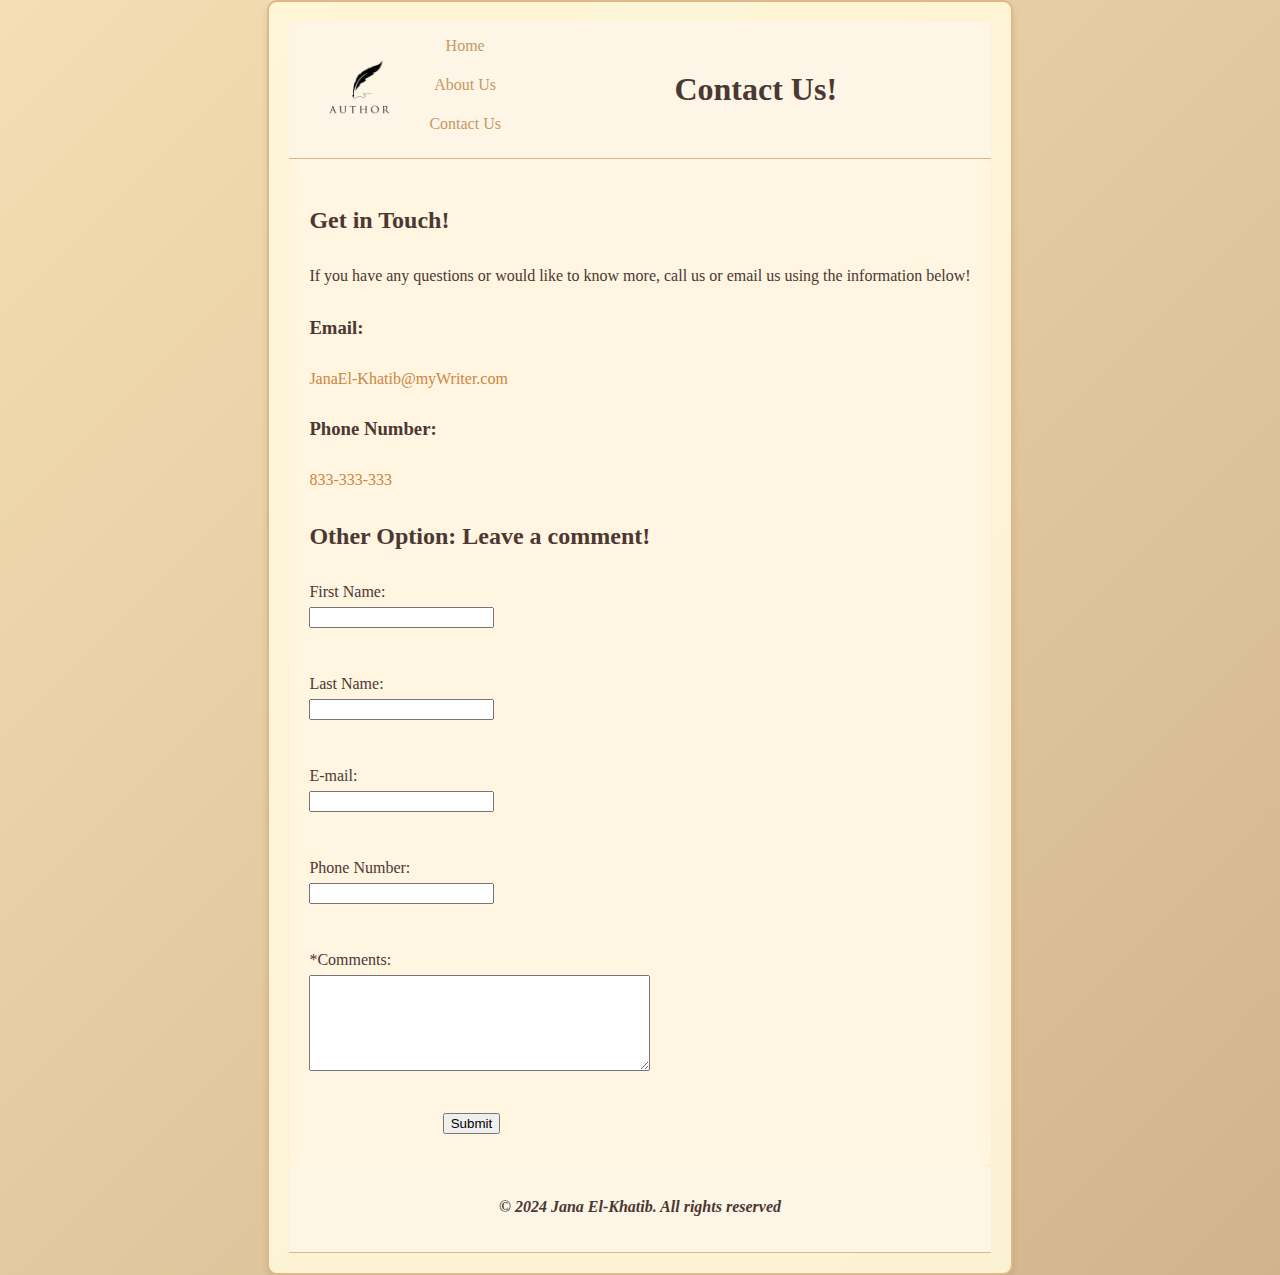
<file: contact.html>
<!--Project Name: A Simple Website
Author: Jana El-Khatib
Date Last Modified: 7/23/2024-->

<!DOCTYPE html>
<html lang="en">

<head>
    <meta name="viewport" content="width=device-width, initial-scale=1.0">
    <title>
        Contact - A Writer Story
    </title>
    <meta charset="utf-8">
    <link rel="stylesheet" href="website.css">
</head>

<body>
    <div class="wrapper">
        <header>
            <nav>
                <img src="logo.png" alt="Logo" class="logo">
                <ul>
                    <li><a href="index.html"> Home </a></li>
                    <li><a href="about.html"> About Us </a></li>
                    <li><a href="contact.html"> Contact Us </a></li>
                </ul>
            </nav>
            <h1>Contact Us!</h1>
        </header>
        <main>
            <h2>Get in Touch!</h2>
            <p>
                If you have any questions or would like to know more, call us or email us using the information
                below!
            </p>
            <h3>Email:</h3>
            <a href="mailto:JanaEl-Khatib@myWriter.com">JanaEl-Khatib@myWriter.com</a>
            <h3>Phone Number:</h3>
            <a href="tel:833-333-333">833-333-333</a>
            <h2>Other Option: Leave a comment!</h2>
            <form method="post" action="store_all.php"> <!--This section is changed in the website link-->
                <label for="myFName">First Name:</label><br>
                <input type="text" id="myFName" name="myFName" required><br>
                <label for="myLName">Last Name:</label><br>
                <input type="text" id="myLName" name="myLName" required><br>
                <label for="myEmail">E-mail:</label><br>
                <input type="email" id="myEmail" name="myEmail" required><br>
                <label for="myNumber">Phone Number:</label><br>
                <input type="tel" id="myNumber" name="myNumber" required><br>
                <label for="myComments"><span>*</span>Comments:</label><br>
                <textarea id="myComments" name="myComments" rows="6" cols="40" required></textarea><br>
                <input type="submit" id="mySubmit" value="Submit">
            </form>
        </main>
        <footer>
            <p>&copy; 2024 Jana El-Khatib. All rights reserved</p>
        </footer>
    </div>
</body>

</html>
</file>
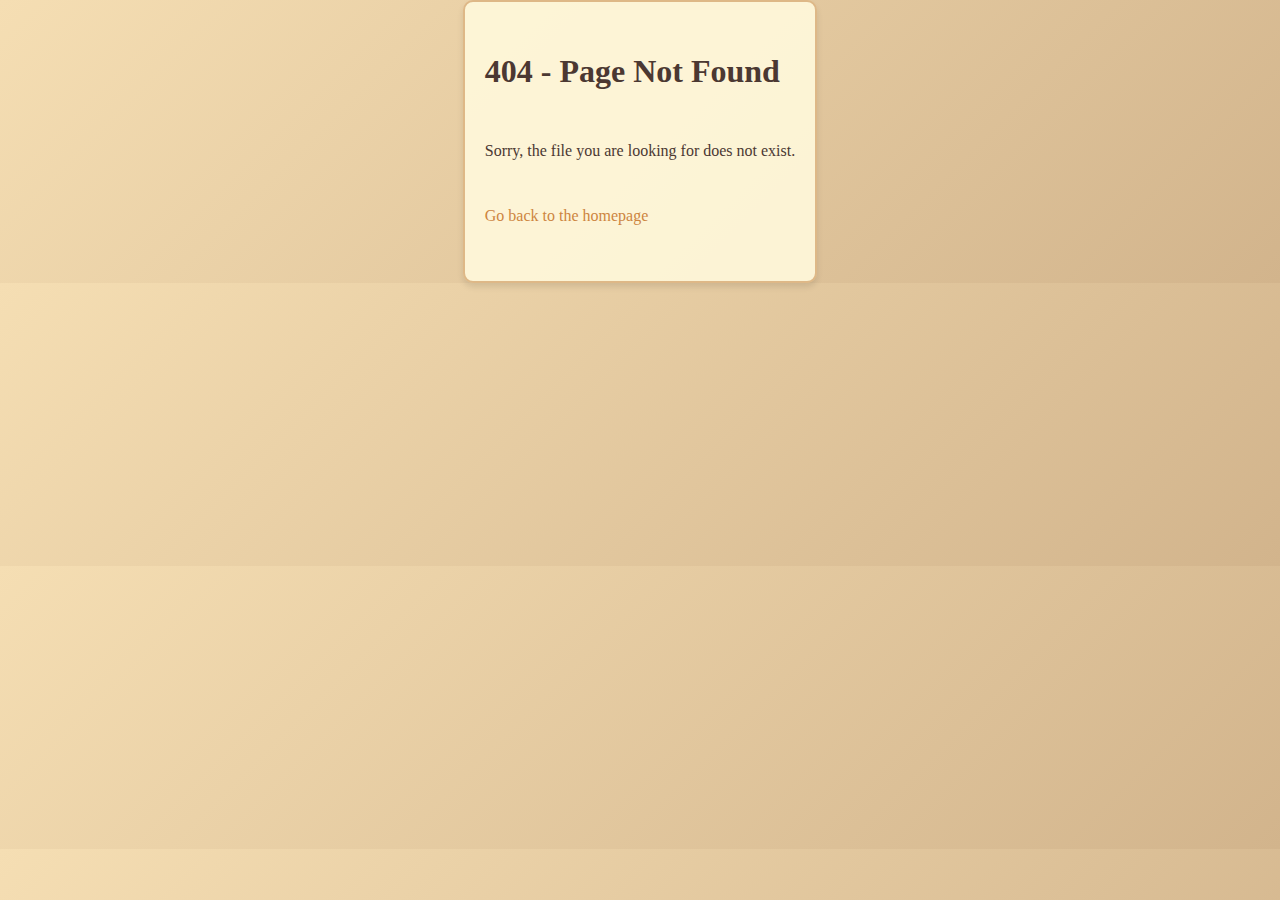
<file: my404message.html>
<!--Project Name: A Simple Website
Author: Jana El-Khatib
Date Last Modified: 7/23/2024-->

<!DOCTYPE html>
<html lang="en">

<head>
    <meta charset="UTF-8">
    <meta name="viewport" content="width=device-width, initial-scale=1.0">
    <title>404 - Page Not Found</title>
    <link rel="stylesheet" href="website.css">
</head>

<body>
    <div class="wrapper">
        <h1>404 - Page Not Found</h1>
        <p>Sorry, the file you are looking for does not exist.</p>
        <p><a href="index.html">Go back to the homepage</a></p>
    </div>
</body>

</html>
</file>
<file: website.css>
/* Project Name: A Simple Website
   Author: Jana El-Khatib
   Date Last Modified: 7/23/2024
*/

body {
   background: linear-gradient(135deg, #f5deb3, #d2b48c);
   /* Gradient of wheat and tan */
   color: #4b3832;
   /* Dark brown text */
   font-family: 'Georgia', serif;
   line-height: 1.8;
   margin: 0;
   padding: 0;
   /* Remove default padding from body */
   display: flex;
   flex-direction: column;
   min-height: 50px;
}

header,
footer {
   background-color: #fdf5e6;
   /* Old Lace background */
   padding: 10px 0;
   text-align: center;
   border-bottom: 1px solid #deb887;
   /* Burlywood border */
}

footer {
   font-weight: bold;
   font-style: italic;
   margin: 0;
}

nav {
   display: flex;
   align-items: center;
   justify-content: space-between;
   margin-left: 0px;
}

nav .logo {
   width: 140px;
   height: auto;
}

nav ul {
   list-style-type: none;
   margin: 0;
   padding: 0;
}

a {
   color: #cd853f;
   /* Peru accents */
   text-decoration: none;
   display: block;
   /* Display links as block elements */
   margin: 0;
   padding: 0;
   margin-bottom: 10px;
}

nav a:link {
   color: #c69962;
}

nav a:visited {
   color: #cd853f;
}

nav a:hover {
   color: #a0522d;
   text-decoration: underline;
}

header {
   grid-column: 1 / 3;
   display: flex;
   align-items: center;
   position: relative;
}

header nav {
   flex: 0 0 auto;
   margin-right: 20px;
}

header h1 {
   flex: 1 1 auto;
   margin: 0 80px;
}

h1,
h2,
h3 {
   color: #4b3832;
   /* Dark brown for headings */
   margin-bottom: 20px;
}

p {
   margin-bottom: 20px;
}

main {
   grid-column: 1 / 3;
   padding: 20px;
   background-color: #fff5e1;
   border-radius: 10px;
}

dt {
   font-weight: bold;
}

table {
   width: 80%;
   border-collapse: collapse;
}

th,
td {
   border: 1px solid #deb887;
   padding: 8px;
   text-align: left;
}

th {
   background-color: #fff8dc;
   font-weight: bold;
}

tr:nth-child(even) {
   background-color: #fdf5e6;
}

.wrapper {
   flex: 1;
   display: flex;
   flex-direction: column;
   max-width: 1200px;
   margin: 0 auto;
   background-color: rgba(255, 248, 220, 0.9);
   /* Cornsilk with slight transparency */
   box-shadow: 0 4px 6px rgba(0, 0, 0, 0.1);
   /* Soft shadow for a lifted effect */
   border-radius: 10px;
   border: 2px solid #deb887;
   padding: 20px;
}

/* Leaf Image */

.leaf {
   display: flex;
   /* Use flexbox to align items horizontally */
   align-items: center;
   /* Center items vertically */
}

.leaf h2 {
   font-size: 1.5em;
   /* Adjust font size */
}

.leaf .leaf-picture {
   margin-top: -75px;
   /* Moving the image up */
   margin-left: 7px;
   /* Adding space between the image and text */
   width: 105px;
   /* Adjust width as needed */
   height: auto;
   /* Maintain aspect ratio */
   display: block;
   /* Ensure image displays properly */
   transform: rotate(10deg);
   transform-origin: center;
}

/* Style for the details section */
.details {
   display: flex;
   align-items: flex-start;
   gap: 20px;
}

.details img.floatleft {
   width: 200px;
   height: auto;
}

.details ul {
   list-style-type: none;
   padding: 0;
   margin: 0;
}

.details li {
   margin-bottom: 10px;
}

.details h3 {
   margin: 0;
   display: inline;
}

.details p {
   display: inline;
   margin-left: 10px;
}

/*Form CSS*/
label {
   float: left;
   display: block;
   width: 8em;
   padding-right: 1em;
}

input,
textarea {
   display: block;
   margin-bottom: 1em;
}

#mySubmit {
   margin-left: 10em;
}

/* Tablet CSS */
@media only screen and (max-width: 1024px) {
   body {
      margin: 0;
   }

   h1 {
      margin-top: 0;
      margin-bottom: 1em;
      padding-top: 1em;
      padding-bottom: 1em;
      font-size: 2.5em;
      text-align: center;
   }

   nav {
      float: none;
      width: auto;
      padding-top: 0;
      margin: 10px;
      font-size: 1.3em;
      flex-direction: column;
   }

   nav li {
      display: inline-block;
   }

   nav a {
      padding: 1em;
      width: 8em;
      font-weight: bold;
      border-style: none;
   }

   nav ul {
      padding: 0;
      margin: 0;
   }

   main {
      margin: 0;
      font-size: 90%;
   }

   nav .logo {
      width: 180px;
      height: auto;
   }

   /* Image Pastel */
   .leaf-pastel,
   .leaf-pastel2,
   .leaf-pastel2 {
      background-image: none;
   }
}

/* Smartphone CSS */
@media only screen and (max-width: 768px) {
   h1 {
      font-size: 2em;
      text-align: center;
      padding-left: 0;
   }

   nav {
      margin: 0;
      display: flex;
      flex-direction: column;
      align-items: center;
   }

   nav a {
      display: block;
      padding: 0.2em;
      width: auto;
      border-bottom: solid 1px #FEF6C2;
   }

   nav li {
      display: block;
   }

   main {
      padding-top: 1px;
   }

   h2 {
      padding-top: 0.5em;
      padding-right: 0;
      padding-bottom: 0;
      padding-left: 0.5em;
      margin-right: 0.5em;
   }

   .details {
      flex-direction: column;
      align-items: center;
      padding-left: 0;
      padding-right: 0;
   }

   .details img.floatleft {
      width: 100%;
      max-width: 300px;
      padding-left: 0.5em;
      padding-right: 0.5em;
      margin-bottom: 20px;
      /* Adds space below the image */
   }

   .details ul {
      padding-left: 1em;
      padding-right: 1em;
      text-align: center;
   }

   .details li {
      margin-bottom: 20px;
   }

   #mobile {
      display: inline;
   }

   #desktop {
      display: none;
   }

   /* Logo Image */
   nav .logo {
      width: 160px;
      height: auto;
   }

   nav {
      display: flex;
      align-items: center;
      margin-left: 70px;
      /* Adjust margin to make room for the logo */
   }

   /* Leaf Image */
   .leaf .leaf-picture {
      margin-top: -75px;
      /* Moving the image up */
      margin-left: -5px;
      /* Adding space between the image and text */
      width: 105px;
      /* Adjust width as needed */
      height: auto;
      /* Maintain aspect ratio */
      display: block;
      /* Ensure image displays properly */
      transform: rotate(10deg);
      transform-origin: center;
   }
}
</file>
